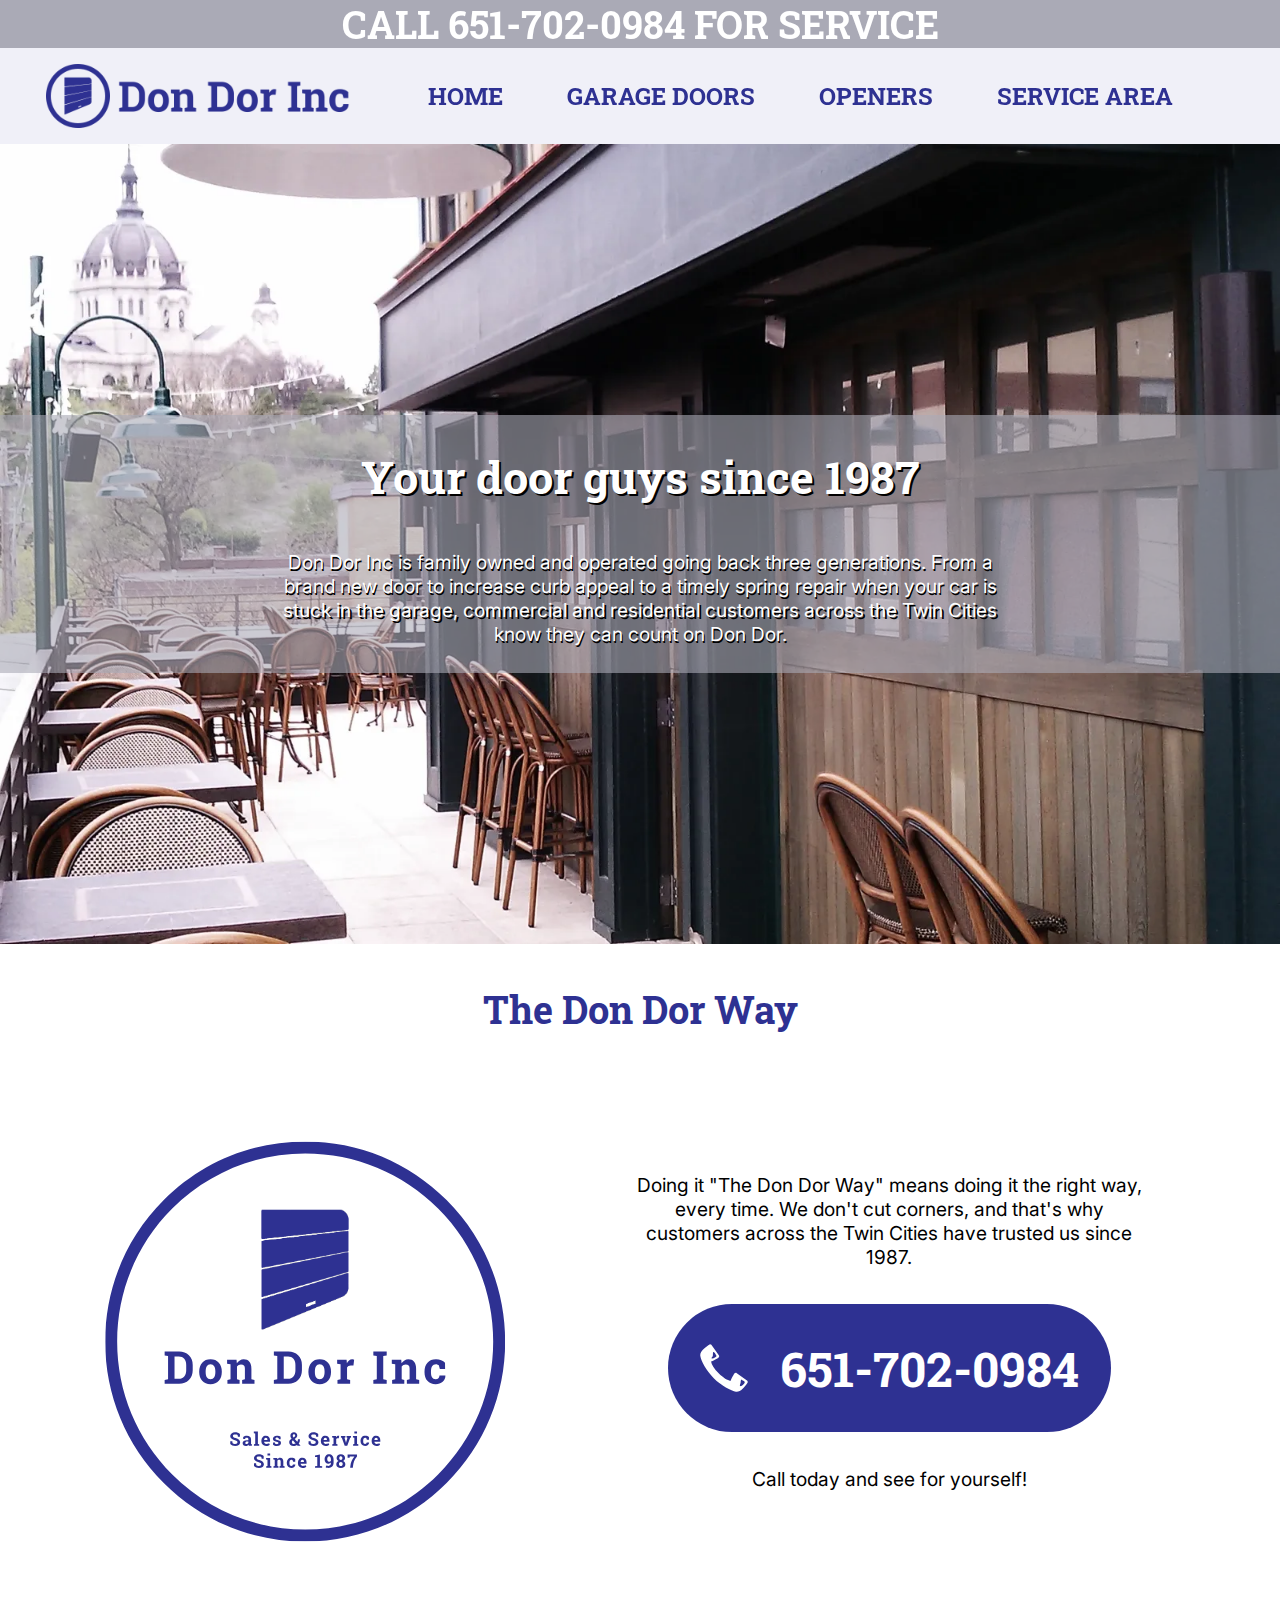
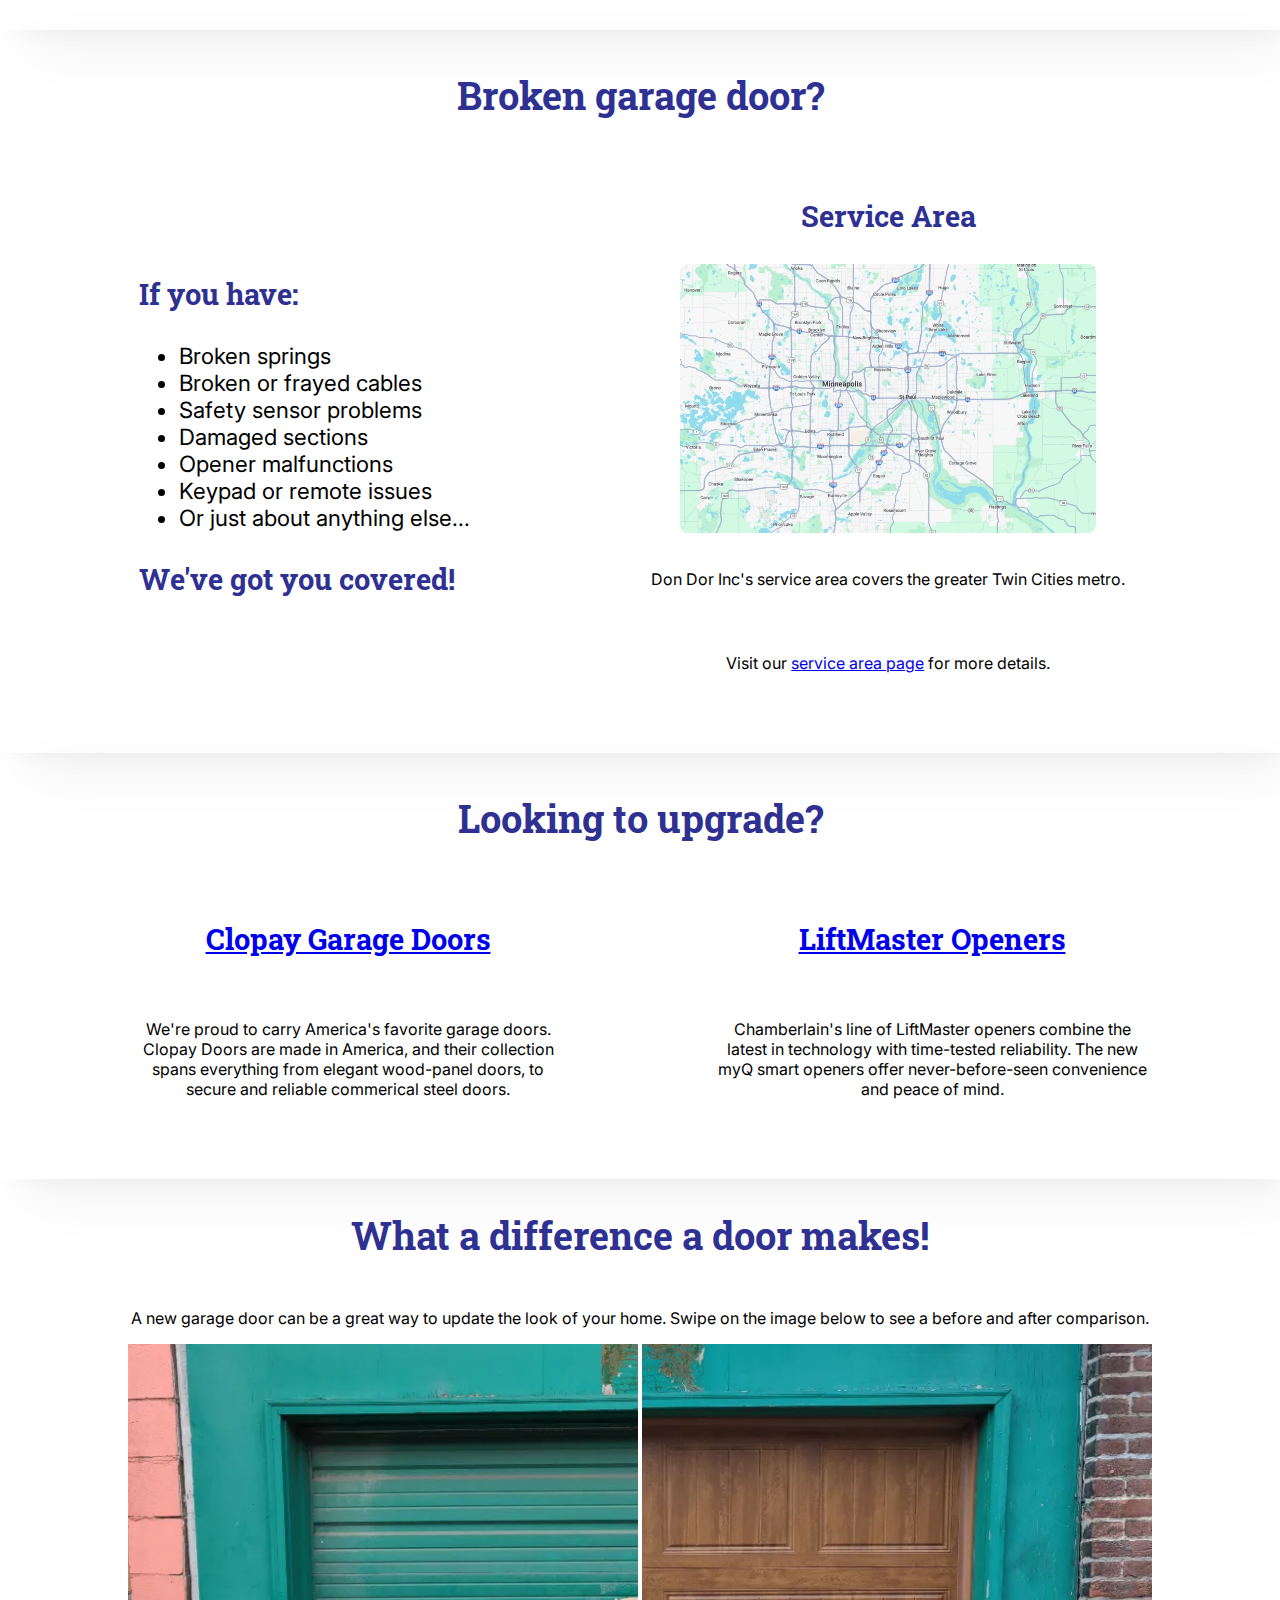
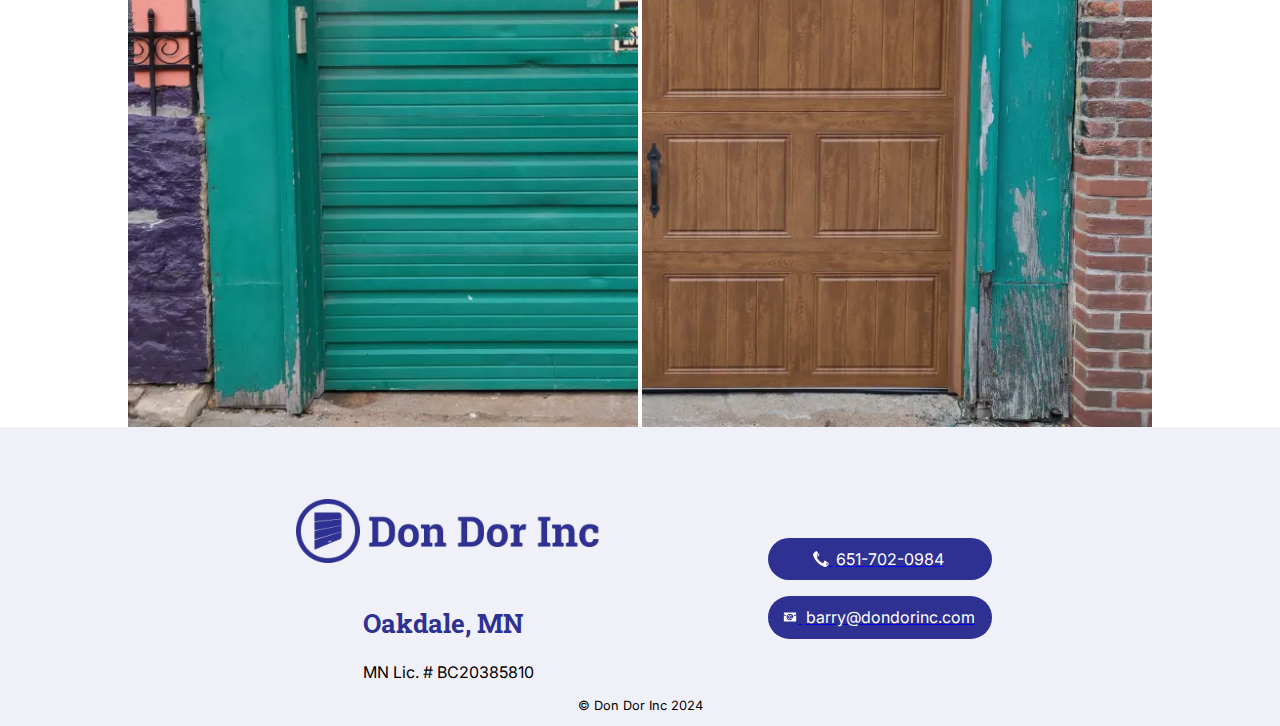
<file: index.html>
<!doctype html>
<html lang="en-US">

<head>
    <meta charset="utf-8" />
    <meta name="viewport" content="width=device-width, initial-scale=1" />
    <title>Don Dor Inc > Home | Garage Door Specialists Serving the Twin Cities</title>
    <link rel="icon" href="media/DonDorFavicon.png">
    <link rel="preconnect" href="https://fonts.googleapis.com">
    <link rel="preconnect" href="https://fonts.gstatic.com" crossorigin>
    <link
        href="https://fonts.googleapis.com/css2?family=Inter:wght@100..900&family=Roboto+Slab:wght@100..900&display=swap"
        rel="stylesheet">
    <link href="styles/ddi-style.css" rel="stylesheet" />
    <link href="styles/index-style.css" rel="stylesheet" />
</head>

<!-- BODY STARTS HERE -->

<body>

    <div class="content-wrap">

        <!-- HEADER STARTS HERE -->

        <header class="hdr" id="hdr">
            <div class="hdr-info">
                <h2><a href="tel:651-702-0984">CALL 651-702-0984 FOR SERVICE</a></h2>
            </div>
            <div class="hdr-brand" id="hdr-brand">
                <div class="hdr-logo"></div>
            </div>
            <ul class="nav-list" id="nav-list">
                <li class="nav-item"><a href="index.html">HOME</a></li>
                <li class="nav-item"><a href="doors.html">GARAGE DOORS</a></li>
                <li class="nav-item"><a href="openers.html">OPENERS</a></li>
                <li class="nav-item"><a href="service-area.html">SERVICE AREA</a></li>
            </ul>
            <div class="nav-btn" id="nav-btn">
            </div>
        </header>

        <!-- MAIN STARTS HERE -->
        <main class="site-body" id="site-body">

            <!-- INSERT NON-TEMPLATE CONTENT HERE -->

            <div class="hero">
                <div class="hero-txt">
                    <h3>Your door guys since 1987</h3>
                    <p>Don Dor Inc is family owned and operated going back three generations. From a brand new door to
                        increase curb appeal to a timely spring repair when your car is stuck in the garage, commercial
                        and residential customers across the Twin Cities know they can count on Don Dor.</p>
                </div>
            </div>

            <div class="main-body" id="main-body">
                <div class="cb">
                    <div class="cb-hd">
                        <h2>The Don Dor Way</h2>
                    </div>
                    <div class="cb-item">
                        <div class="cb-l">
                            <img class="ddi-logo" src="media/DonDorCircle.svg" alt="Don Dor Inc logo">
                        </div>
                        <div class="cb-r">
                            <div class="main-logo">
                                <p>
                                    Doing it "The Don Dor Way" means doing it the right way, every time. We don't cut
                                    corners,
                                    and that's why customers across the Twin Cities have trusted us since 1987.
                                </p>
                                <div class="ph-coa-wrapper">
                                    <a href="tel:651-702-0984">
                                    <div class="ph-coa">
                                        <div class="ph-icon-lg"></div>
                                        <h1>651-702-0984</h1>
                                    </div>
                                </a>
                                </div>
                                <p>Call today and see for yourself!</p>
                            </div>
                        </div>
                    </div>
                </div>
                <div class="cb">
                    <div class="cb-hd">
                        <h2>Broken garage door?</h2>
                    </div>
                    <div class="cb-item">
                        <div class="cb-l">
                            <div class="md-list-wrapper">
                                <h3>If you have:</h3>

                                <ul class="md-list">
                                    <li>Broken springs</li>
                                    <li>Broken or frayed cables</li>
                                    <li>Safety sensor problems</li>
                                    <li>Damaged sections</li>
                                    <li>Opener malfunctions</li>
                                    <li>Keypad or remote issues</li>
                                    <li>Or just about anything else...</li>
                                </ul>
                                <h3>We've got you covered!</h3>
                            </div>
                        </div>
                        <div class="cb-r">
                            <h3>Service Area</h3>
                            <a href="service-area.html"><img class="service-area-img" src="media/MapStatic.webp"
                                    alt="Service area"></a>
                            <p>Don Dor Inc's service area covers the greater Twin Cities metro.</p>
                            <p>Visit our <a href="service-area.html">service area page</a> for more details.</p>
                        </div>
                    </div>
                </div>

                <div class="cb">
                    <div class="cb-hd">
                        <h2>Looking to upgrade?</h2>
                    </div>
                    <div class="cb-item">
                        <div class="cb-l">
                            <h3><a href="doors.html">Clopay Garage Doors</a></h3>
                            <p>We're proud to carry America's favorite garage doors. Clopay Doors are made in America,
                                and their collection spans everything from elegant wood-panel doors, to secure and
                                reliable
                                commerical steel doors.</p>
                        </div>

                        <div class="cb-r">
                            <h3><a href="openers.html">LiftMaster Openers</a></h3>
                            <p>Chamberlain's line of LiftMaster openers combine the latest in technology with
                                time-tested
                                reliability. The new myQ smart openers offer never-before-seen convenience and peace of
                                mind.</p>
                        </div>
                    </div>
                </div>

                <div class="slider-wrapper">
                    <h2>
                        What a difference a door makes!
                    </h2>

                    <p>A new garage door can be a great way to update the look of your home. Swipe on the image below to
                        see a
                        before and after comparison.</p>

                    <div class="img-slider" id="img-slider">
                        <img id="before-img" src="media/Before.webp" alt="Before">
                        <div class="after-wrapper" id="after-wrapper">
                            <img id="after-img" src="media/After.webp" alt="After">
                        </div>
                        <div class="slider" id="slider">
                            <div class="slider-line"></div>
                        </div>
                    </div>

                </div>

            </div>

            <!-- END NON-TEMPLATE  CONTENT -->

        </main>

        <!-- FOOTER STARTS HERE -->

        <footer class="ft-wrapper">
            <div class="ft-main">

                <div class="ft-name">
                    <div class="ft-logo"></div>
                    <div class="ft-name-txt">
                        <h4>Oakdale, MN</h4>
                        <p>MN Lic. # BC20385810</p>
                    </div>
                </div>

                <div class="ft-ctct">

                        <a href="tel:651-702-0984">
                            <div class="sm-coa-btn">
                                <div class="ft-ph">
                                    <div class="ph-icon-sm"></div>&nbsp;<p>651-702-0984</p>
                                </div>
                            </div>
                        </a>
                        <a href="mailto:barry@dondorinc.com">
                            <div class="sm-coa-btn">
                                <div class="ft-em">
                                    <div class="em-icon-sm"></div>&nbsp;<p>barry@dondorinc.com</p>
                                </div>
                            </div>
                        </a>
                </div>

            </div>

            <div class="ft-disc">
                <p class="disclaimer">© Don Dor Inc 2024</p>
            </div>

        </footer>

    </div>
</body>

<!-- SCRIPTS START HERE -->
<script src="scripts/ddi-scripts.js">

</script>


</html>
</file>
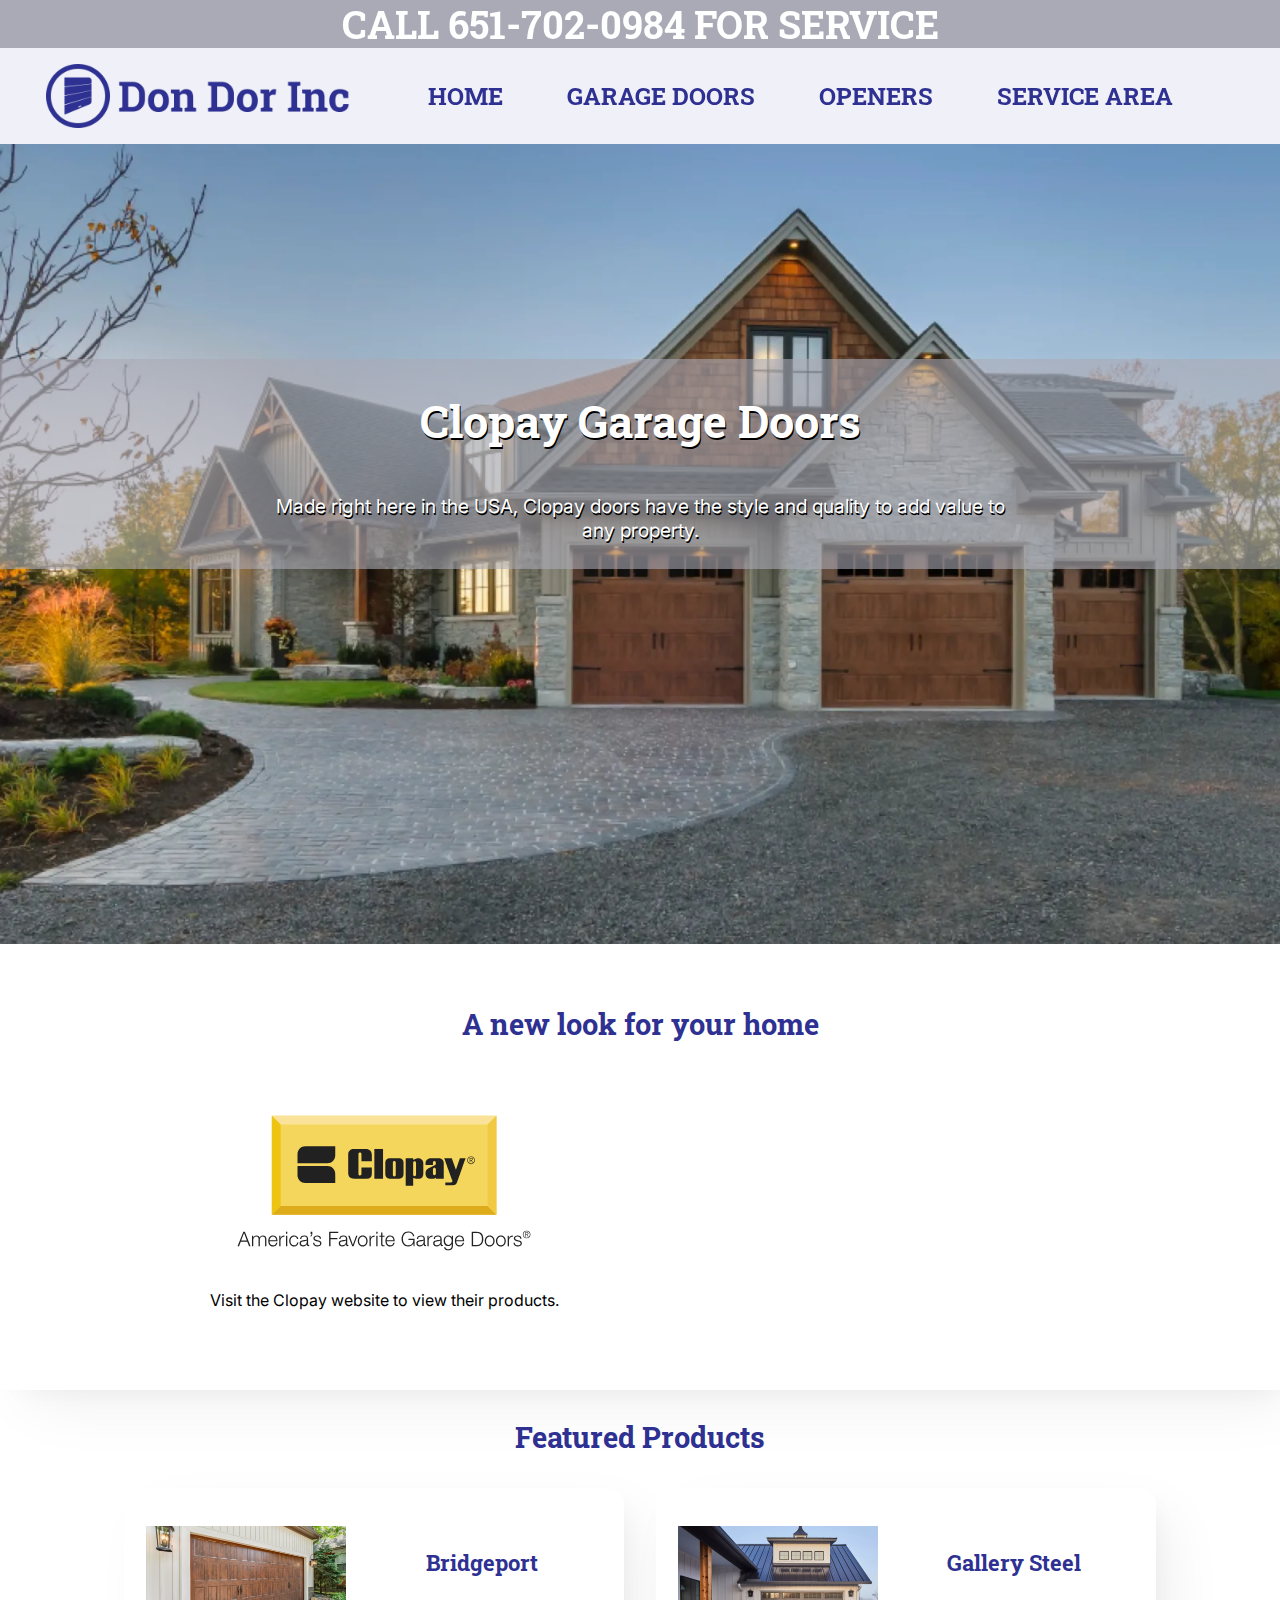
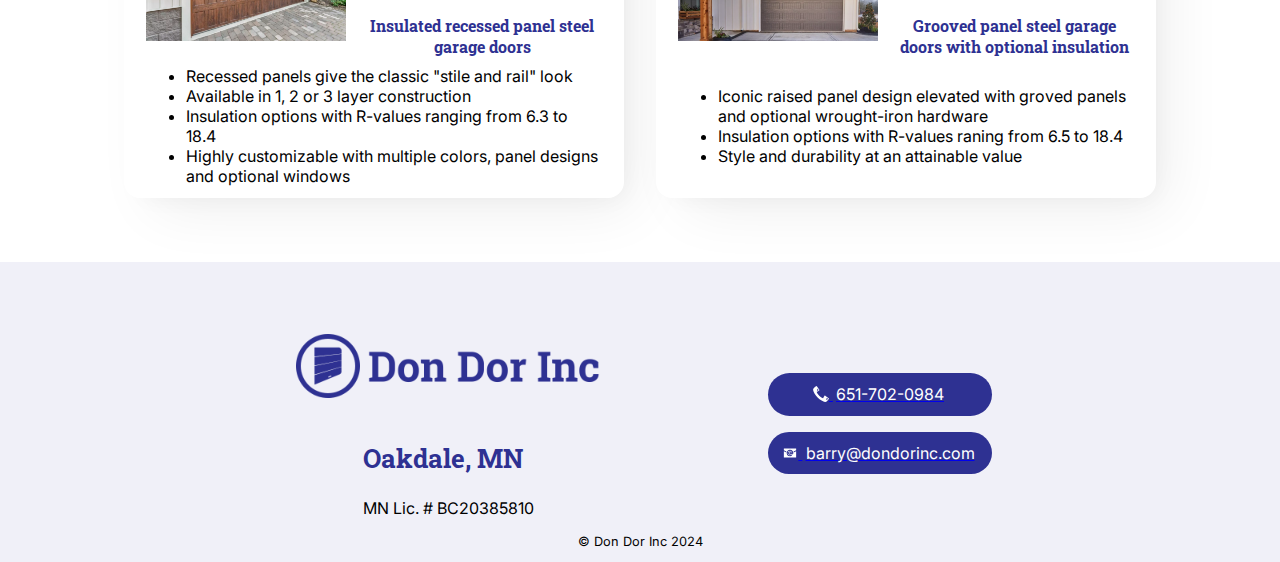
<file: doors.html>
<!doctype html>
<html lang="en-US">

<head>
    <meta charset="utf-8" />
    <meta name="viewport" content="width=device-width, initial-scale=1" />
    <title>Don Dor Inc > Garage Doors | Garage Door Specialists Serving the Twin Cities</title>
    <link rel="icon" href="media/DonDorFavicon.png">
    <link rel="preconnect" href="https://fonts.googleapis.com">
    <link rel="preconnect" href="https://fonts.gstatic.com" crossorigin>
    <link
        href="https://fonts.googleapis.com/css2?family=Inter:wght@100..900&family=Roboto+Slab:wght@100..900&display=swap"
        rel="stylesheet">
    <link href="styles/ddi-style.css" rel="stylesheet" />
    <link href="styles/doors-style.css" rel="stylesheet" />
</head>

<!-- BODY STARTS HERE -->

<body>

    <div class="content-wrap">

        <!-- HEADER STARTS HERE -->

        <header class="hdr" id="hdr">
            <div class="hdr-info">
                <h2><a href="tel:651-702-0984">CALL 651-702-0984 FOR SERVICE</a></h2>
            </div>
            <div class="hdr-brand" id="hdr-brand">
                <div class="hdr-logo"></div>
            </div>
            <ul class="nav-list" id="nav-list">
                <li class="nav-item"><a href="index.html">HOME</a></li>
                <li class="nav-item"><a href="doors.html">GARAGE DOORS</a></li>
                <li class="nav-item"><a href="openers.html">OPENERS</a></li>
                <li class="nav-item"><a href="service-area.html">SERVICE AREA</a></li>
            </ul>
            <div class="nav-btn" id="nav-btn">
            </div>
        </header>

        <!-- MAIN STARTS HERE -->

        <main class="site-body" id="site-body">

            <!-- INSERT NON-TEMPLATE CONTENT HERE -->
            <div class="hero">
                <div class="hero-txt">
                    <h3>Clopay Garage Doors</h3>
                    <p>Made right here in the USA, Clopay doors have the style and quality to add value to any property.
                    </p>
                </div>
            </div>
            <div class="main-body" id="main-body">

                <div class="cb">
                    <div class="cb-hd">
                        <h3 class="h3-r">A new look for your home</h3>
                    </div>
                    <div class="cb-item">
                        <div class="cb-l">
                            <a href="https://www.clopaydoor.com/dealer?propid=121506"><img src="media/ClopayLogo.svg" alt="Clopay logo" id="clopay-logo"></a>
                            <p>Visit the Clopay website to view their products.</p>
                        </div>

                        <div class="cb-r">
                        </div>
                    </div>
                </div>

                <div class="fp-hd">
                    <h3>Featured Products</h3>
                </div>
                <div class="fp-wrap">
                    <a href="https://www.clopaydoor.com/bridgeport">
                    <div class="fp-item">
                        <div class="fp-img">
                            <img src="media/ClopayBridgeport.webp">
                        </div>
                        <div class="fp-desc">
                            <h5>Bridgeport</h5>
                            <h6>Insulated recessed panel steel garage doors</h6>
                        </div>
                        <div class="fp-list">
                            <ul>
                                <li>Recessed panels give the classic "stile and rail" look</li>
                                <li>Available in 1, 2 or 3 layer construction</li>
                                <li>Insulation options with R-values ranging from 6.3 to 18.4</li>
                                <li>Highly customizable with multiple colors, panel designs and optional windows</li>
                            </ul>
                        </div>
                    </div>
                    </a>
                    <a href="https://www.clopaydoor.com/gallerysteel">
                    <div class="fp-item">
                        <div class="fp-img">
                            <img src="media/ClopayGallery.webp">
                        </div>
                        <div class="fp-desc">
                            <h5>Gallery Steel</h5>
                            <h6>Grooved panel steel garage doors with optional insulation</h6>
                        </div>
                        <div class="fp-list">
                            <ul>
                                <li>Iconic raised panel design elevated with groved panels and optional wrought-iron hardware</li>
                                <li>Insulation options with R-values raning from 6.5 to 18.4</li>
                                <li>Style and durability at an attainable value</li>
                            </ul>
                        </div>
                    </div>
                    </a>
                </div>
            </div>

            <!-- END NON-TEMPLATE  CONTENT -->

        </main>

        <!-- FOOTER STARTS HERE -->

        <footer class="ft-wrapper">
            <div class="ft-main">

                <div class="ft-name">
                    <div class="ft-logo"></div>
                    <div class="ft-name-txt">
                        <h4>Oakdale, MN</h4>
                        <p>MN Lic. # BC20385810</p>
                    </div>
                </div>

                <div class="ft-ctct">

                        <a href="tel:651-702-0984">
                            <div class="sm-coa-btn">
                                <div class="ft-ph">
                                    <div class="ph-icon-sm"></div>&nbsp;<p>651-702-0984</p>
                                </div>
                            </div>
                        </a>
                        <a href="mailto:barry@dondorinc.com">
                            <div class="sm-coa-btn">
                                <div class="ft-em">
                                    <div class="em-icon-sm"></div>&nbsp;<p>barry@dondorinc.com</p>
                                </div>
                            </div>
                        </a>
                </div>

            </div>

            <div class="ft-disc">
                <p class="disclaimer">© Don Dor Inc 2024</p>
            </div>

        </footer>
    </div>
</body>

<!-- SCRIPTS START HERE -->
<script src="scripts/ddi-scripts.js">

</script>


</html>
</file>
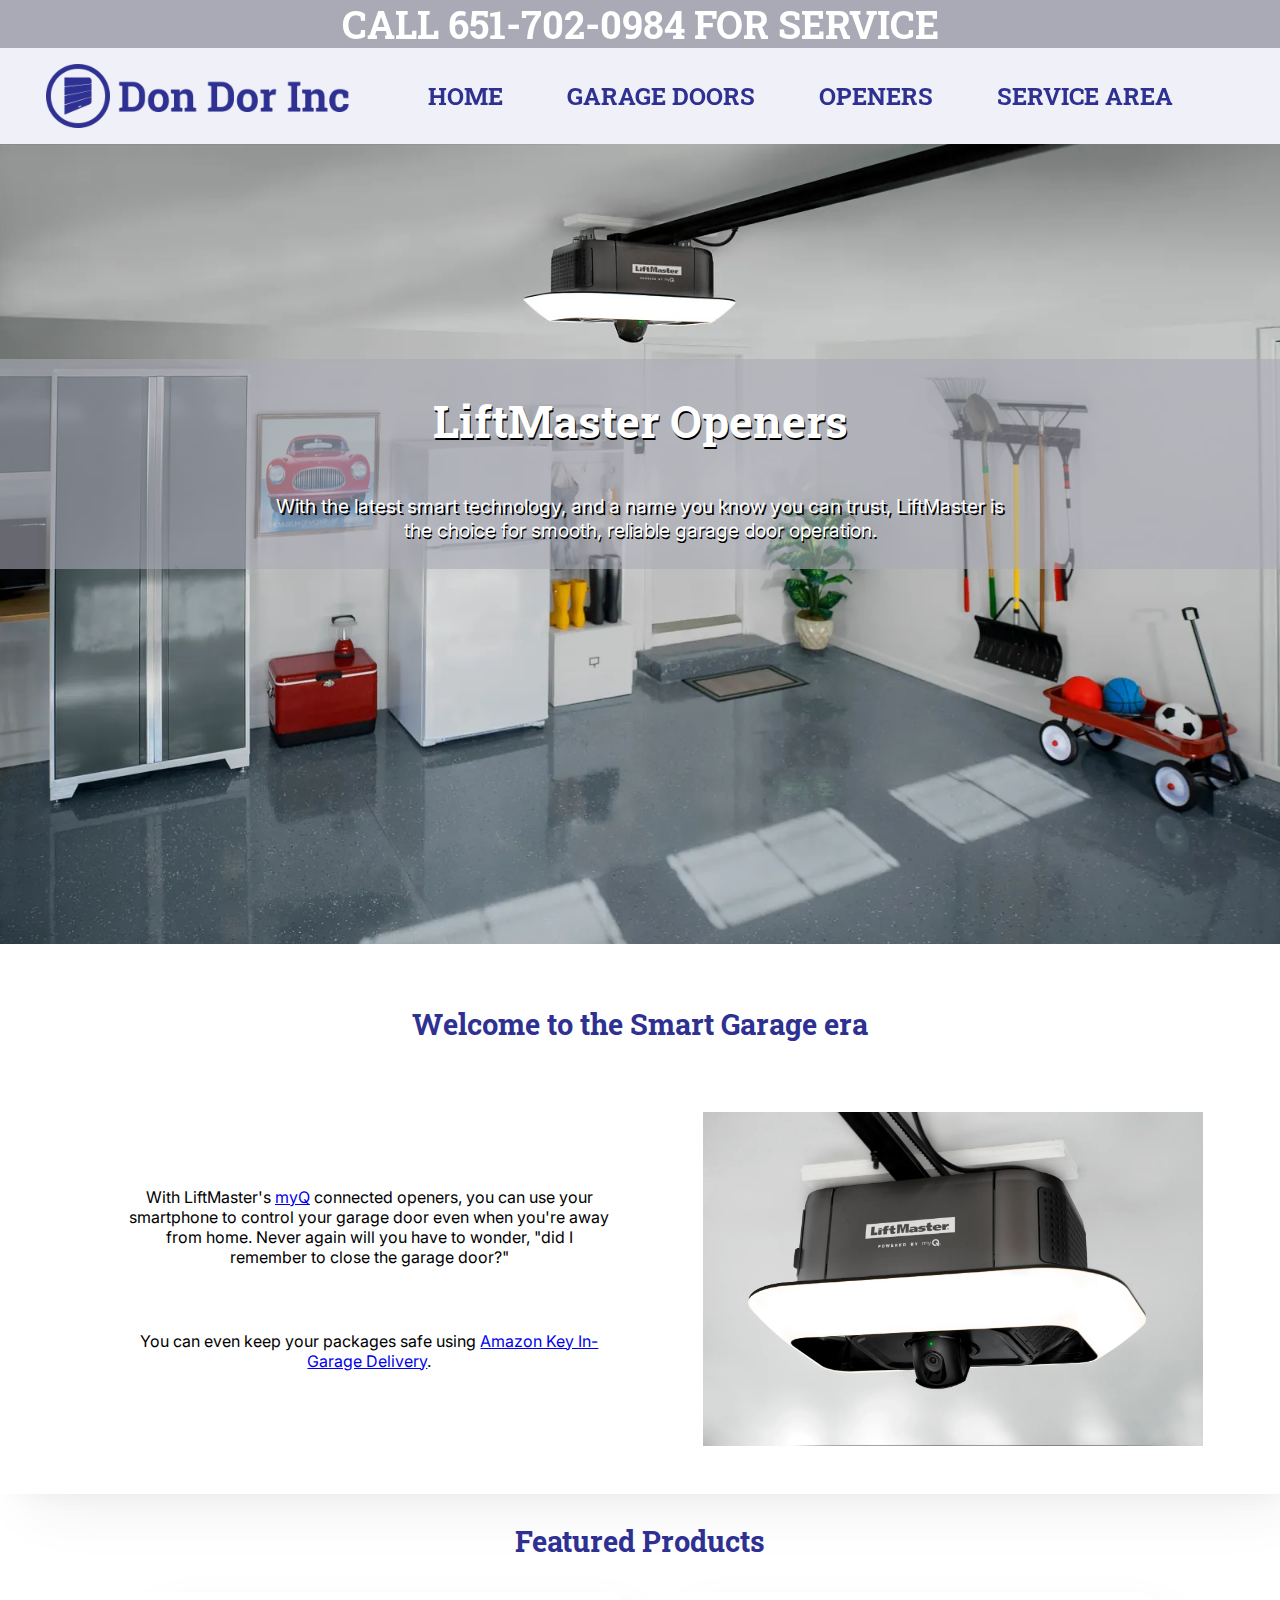
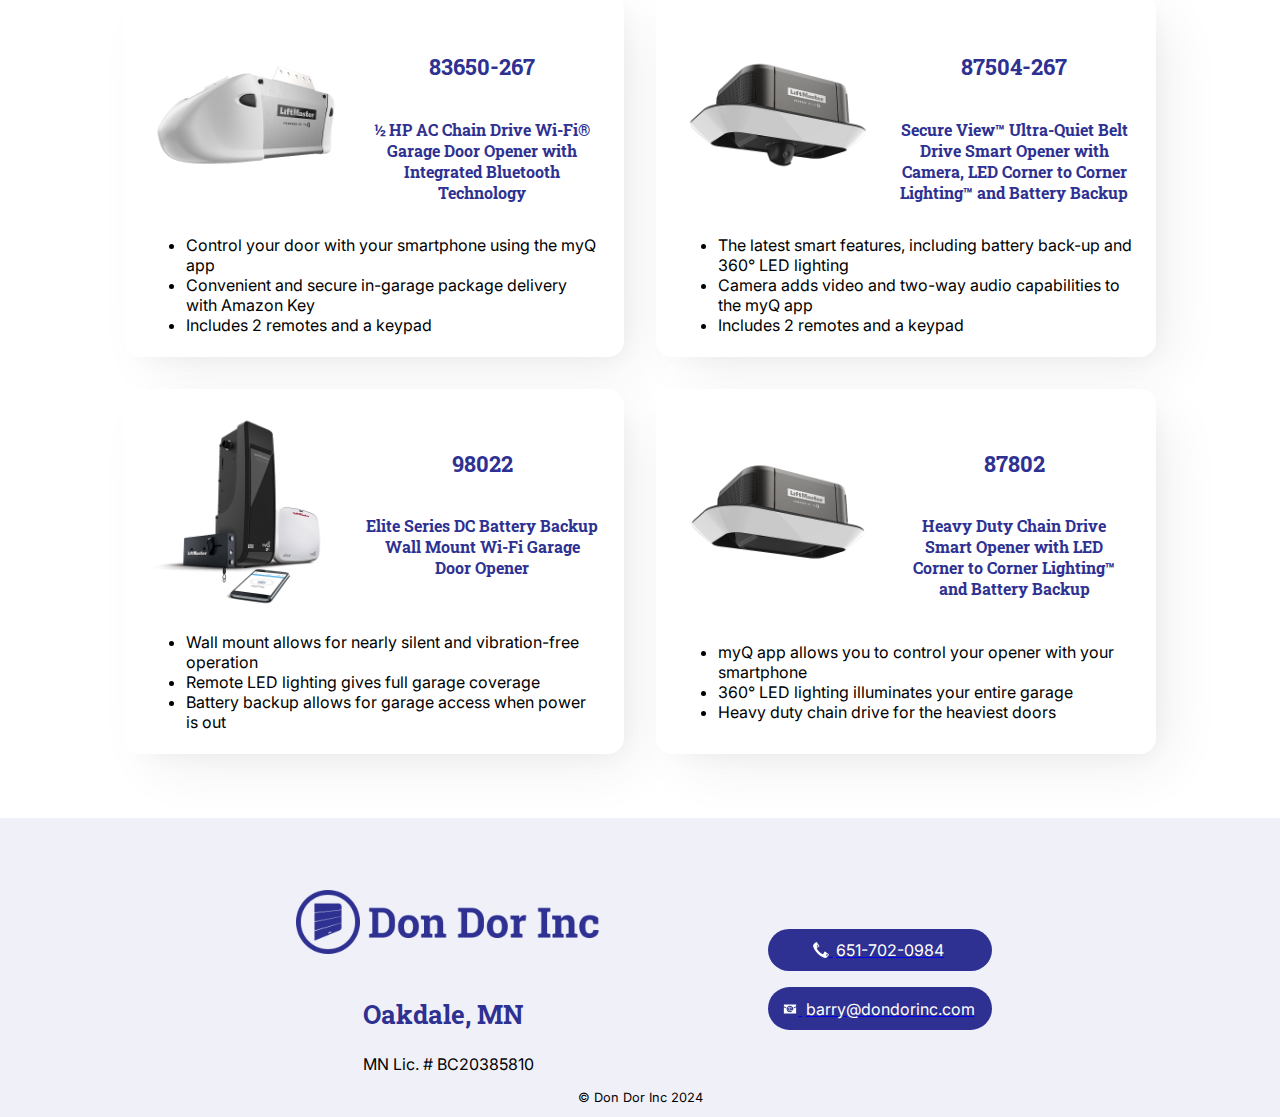
<file: openers.html>
<!doctype html>
<html lang="en-US">

<head>
    <meta charset="utf-8" />
    <meta name="viewport" content="width=device-width, initial-scale=1" />
    <title>Don Dor Inc > Openers | Garage Door Specialists Serving the Twin Cities</title>
    <link rel="icon" href="media/DonDorFavicon.png">
    <link rel="preconnect" href="https://fonts.googleapis.com">
    <link rel="preconnect" href="https://fonts.gstatic.com" crossorigin>
    <link
        href="https://fonts.googleapis.com/css2?family=Inter:wght@100..900&family=Roboto+Slab:wght@100..900&display=swap"
        rel="stylesheet">
    <link href="styles/ddi-style.css" rel="stylesheet" />
    <link href="styles/openers-style.css" rel="stylesheet" />
</head>

<!-- BODY STARTS HERE -->

<body>

    <div class="content-wrap">

        <!-- HEADER STARTS HERE -->

        <header class="hdr" id="hdr">
            <div class="hdr-info">
                <h2><a href="tel:651-702-0984">CALL 651-702-0984 FOR SERVICE</a></h2>
            </div>
            <div class="hdr-brand" id="hdr-brand">
                <div class="hdr-logo"></div>
            </div>
            <ul class="nav-list" id="nav-list">
                <li class="nav-item"><a href="index.html">HOME</a></li>
                <li class="nav-item"><a href="doors.html">GARAGE DOORS</a></li>
                <li class="nav-item"><a href="openers.html">OPENERS</a></li>
                <li class="nav-item"><a href="service-area.html">SERVICE AREA</a></li>
            </ul>
            <div class="nav-btn" id="nav-btn">
            </div>
        </header>

        <!-- MAIN STARTS HERE -->

        <main class="site-body" id="site-body">

            <!-- INSERT NON-TEMPLATE CONTENT HERE -->
            <div class="hero">
                <div class="hero-txt">
                    <h3>LiftMaster Openers</h3>
                    <p>With the latest smart technology, and a name you know you can trust, LiftMaster is the choice for
                        smooth, reliable garage door operation.
                    </p>
                </div>
            </div>
            <div class="main-body" id="main-body">

                <div class="cb">
                
                    <div class="cb-hd">
                        <h3 class="h3-r">Welcome to the Smart Garage era</h3>
                    </div>
                    <div class="cb-item">
                        <div class="cb-l">
                            <p>With LiftMaster's <a href="https://www.liftmaster.com/myq">myQ</a> connected openers, you can
                                use your smartphone to control your garage door even when you're away from home. Never again
                                will you have to wonder, "did I remember to close the garage door?"</p>
                            <p>You can even keep your packages safe using <a href="https://www.myq.com/solutions/amazon-key">Amazon Key
                                    In-Garage Delivery</a>.</p>
                        </div>
                
                        <div class="cb-r">
                            <img src="media/LiftMasterOpener.webp" alt="LiftMaster opener">
                        </div>
                    </div>
                </div>

                <div class="fp-hd">
                    <h3>Featured Products</h3>
                </div>
                <div class="fp-wrap">
                    <a href="https://www.liftmaster.com/-hp-ac-chain-drive-wi-fi-garage-door-opener-with-integrated-bluetooth-technology/p/83650-267MC">
                    <div class="fp-item">
                        <div class="fp-img">
                            <img src="media/83650-267.png" alt="LiftMaster 83650-267 opener">
                        </div>
                        <div class="fp-desc">
                            <h5>83650-267</h5>
                            <h6>½ HP AC Chain Drive Wi-Fi® Garage Door Opener with Integrated Bluetooth Technology</h6>
                        </div>
                        <div class="fp-list">
                            <ul>
                                <li>Control your door with your smartphone using the myQ app</li>
                                <li>Convenient and secure in-garage package delivery with Amazon Key</li>
                                <li>Includes 2 remotes and a keypad</li>
                            </ul>
                        </div>
                    </div>
                    </a>
                    <a href="https://www.liftmaster.com/secure-view-ultra-quiet-belt-drive-smart-opener-with-camera-led-corner-to-corner-lighting-and-battery-backup/p/87504-267MC">
                    <div class="fp-item">
                        <div class="fp-img">
                            <img src="media/87504-267.png" alt="LiftMaster 87504-267 opener">
                        </div>
                        <div class="fp-desc">
                            <h5>87504-267</h5>
                            <h6>Secure View™ Ultra-Quiet Belt Drive Smart Opener with Camera, LED Corner to Corner Lighting™ and Battery Backup</h6>
                        </div>
                        <div class="fp-list">
                            <ul>
                                <li>The latest smart features, including battery back-up and 360&deg; LED lighting</li>
                                <li>Camera adds video and two-way audio capabilities to the myQ app</li>
                                <li>Includes 2 remotes and a keypad</li>
                            </ul>
                        </div>
                    </div>
                    </a>
                    <a href="https://www.liftmaster.com/elite-series-dc-battery-backup-wall-mount-wi-fi-garage-door-opener/p/98022MC">
                    <div class="fp-item">
                        <div class="fp-img">
                            <img src="media/98022.png">
                        </div>
                        <div class="fp-desc">
                            <h5>98022</h5>
                            <h6>Elite Series DC Battery Backup Wall Mount Wi-Fi Garage Door Opener</h6>
                        </div>
                        <div class="fp-list">
                            <ul>
                                <li>Wall mount allows for nearly silent and vibration-free operation</li>
                                <li>Remote LED lighting gives full garage coverage</li>
                                <li>Battery backup allows for garage access when power is out</li>
                            </ul>
                        </div>
                    </div>
                    </a>
                    <a href="https://www.liftmaster.com/heavy-duty-chain-drive-smart-opener-with-led-corner-to-corner-lighting-and-battery-backup/p/87802MC">
                    <div class="fp-item">
                        <div class="fp-img">
                            <img src="media/87802.png">
                        </div>
                        <div class="fp-desc">
                            <h5>87802</h5>
                            <h6>Heavy Duty Chain Drive Smart Opener with LED Corner to Corner Lighting™ and Battery Backup</h6>
                        </div>
                        <div class="fp-list">
                            <ul>
                                <li>myQ app allows you to control your opener with your smartphone</li>
                                <li>360&deg; LED lighting illuminates your entire garage</li>
                                <li>Heavy duty chain drive for the heaviest doors</li>
                            </ul>
                        </div>
                    </div>
                    </a>
                </div>

            </div>

            <!-- END NON-TEMPLATE  CONTENT -->

        </main>

        <!-- FOOTER STARTS HERE -->

        <footer class="ft-wrapper">
            <div class="ft-main">

                <div class="ft-name">
                    <div class="ft-logo"></div>
                    <div class="ft-name-txt">
                        <h4>Oakdale, MN</h4>
                        <p>MN Lic. # BC20385810</p>
                    </div>
                </div>

                <div class="ft-ctct">

                        <a href="tel:651-702-0984">
                            <div class="sm-coa-btn">
                                <div class="ft-ph">
                                    <div class="ph-icon-sm"></div>&nbsp;<p>651-702-0984</p>
                                </div>
                            </div>
                        </a>
                        <a href="mailto:barry@dondorinc.com">
                            <div class="sm-coa-btn">
                                <div class="ft-em">
                                    <div class="em-icon-sm"></div>&nbsp;<p>barry@dondorinc.com</p>
                                </div>
                            </div>
                        </a>
                </div>

            </div>

            <div class="ft-disc">
                <p class="disclaimer">© Don Dor Inc 2024</p>
            </div>

        </footer>

    </div>
</body>

<!-- SCRIPTS START HERE -->
<script src="scripts/ddi-scripts.js">

</script>


</html>
</file>
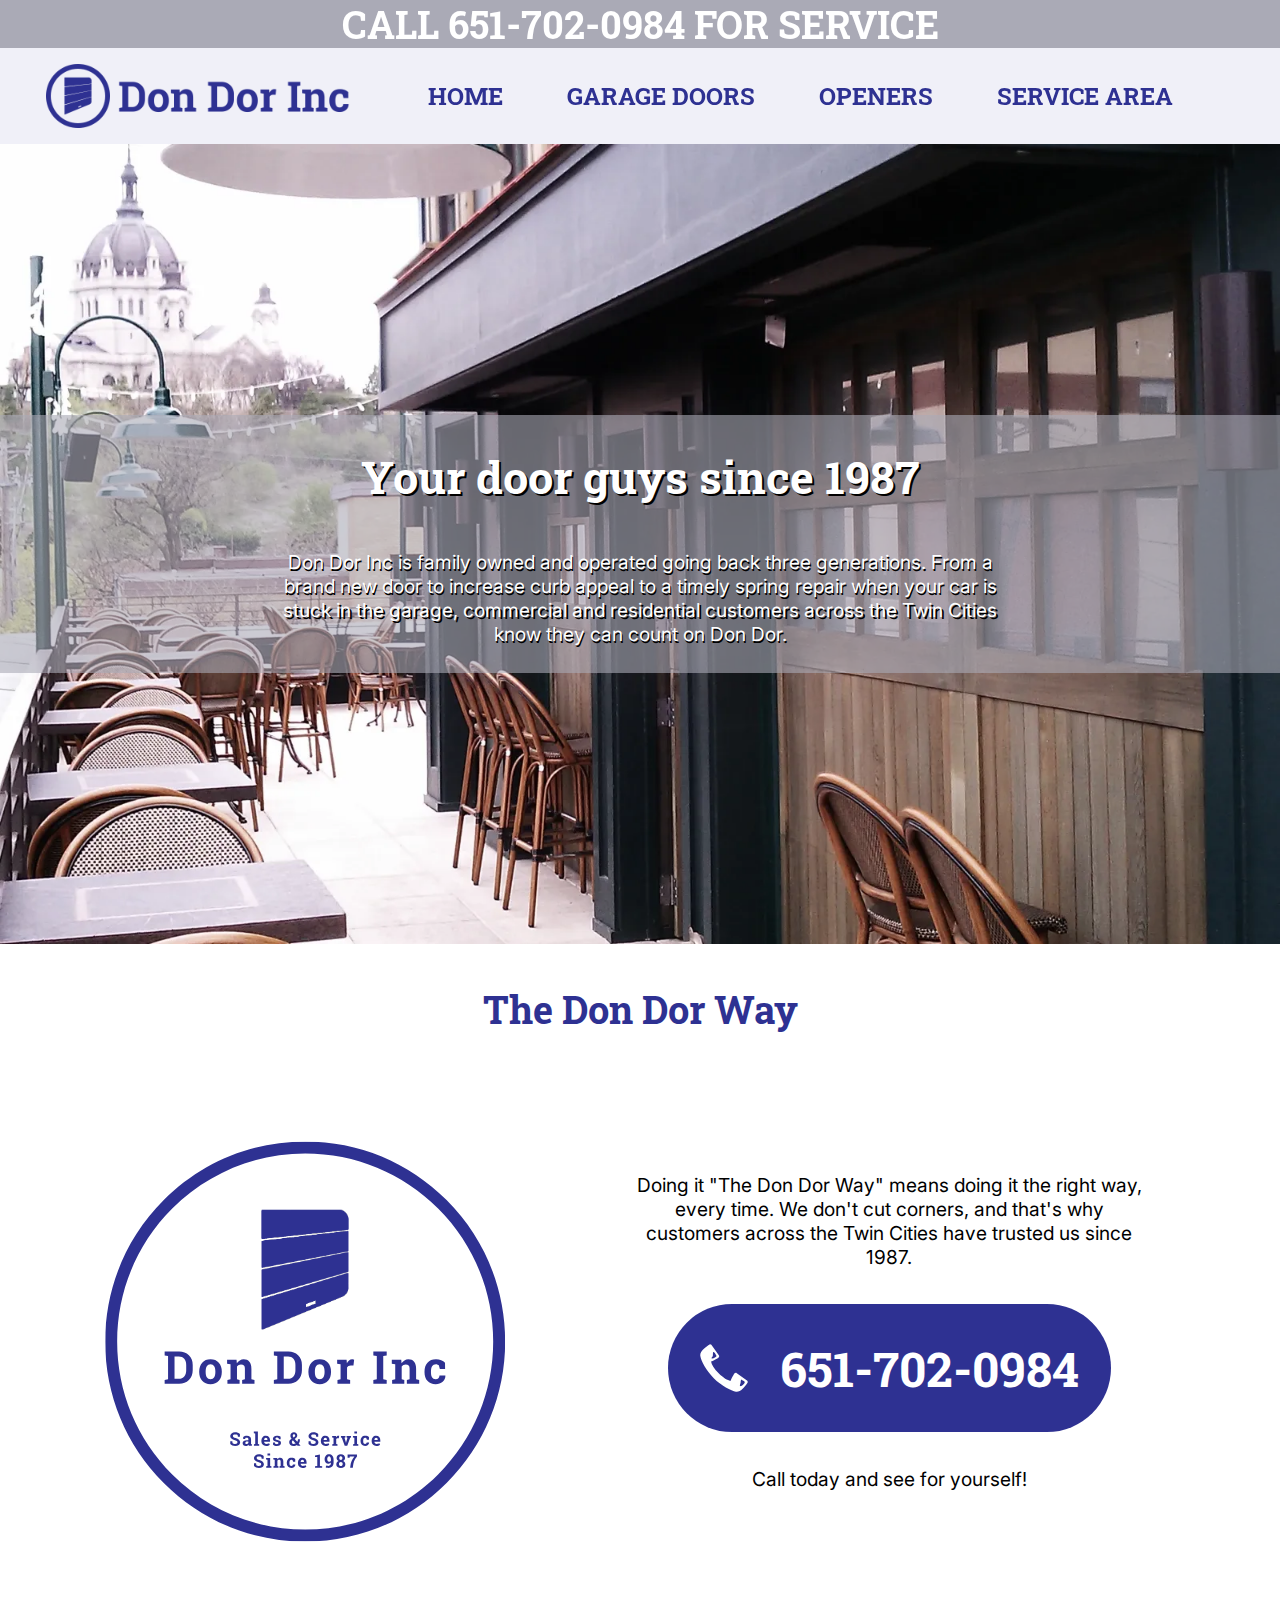
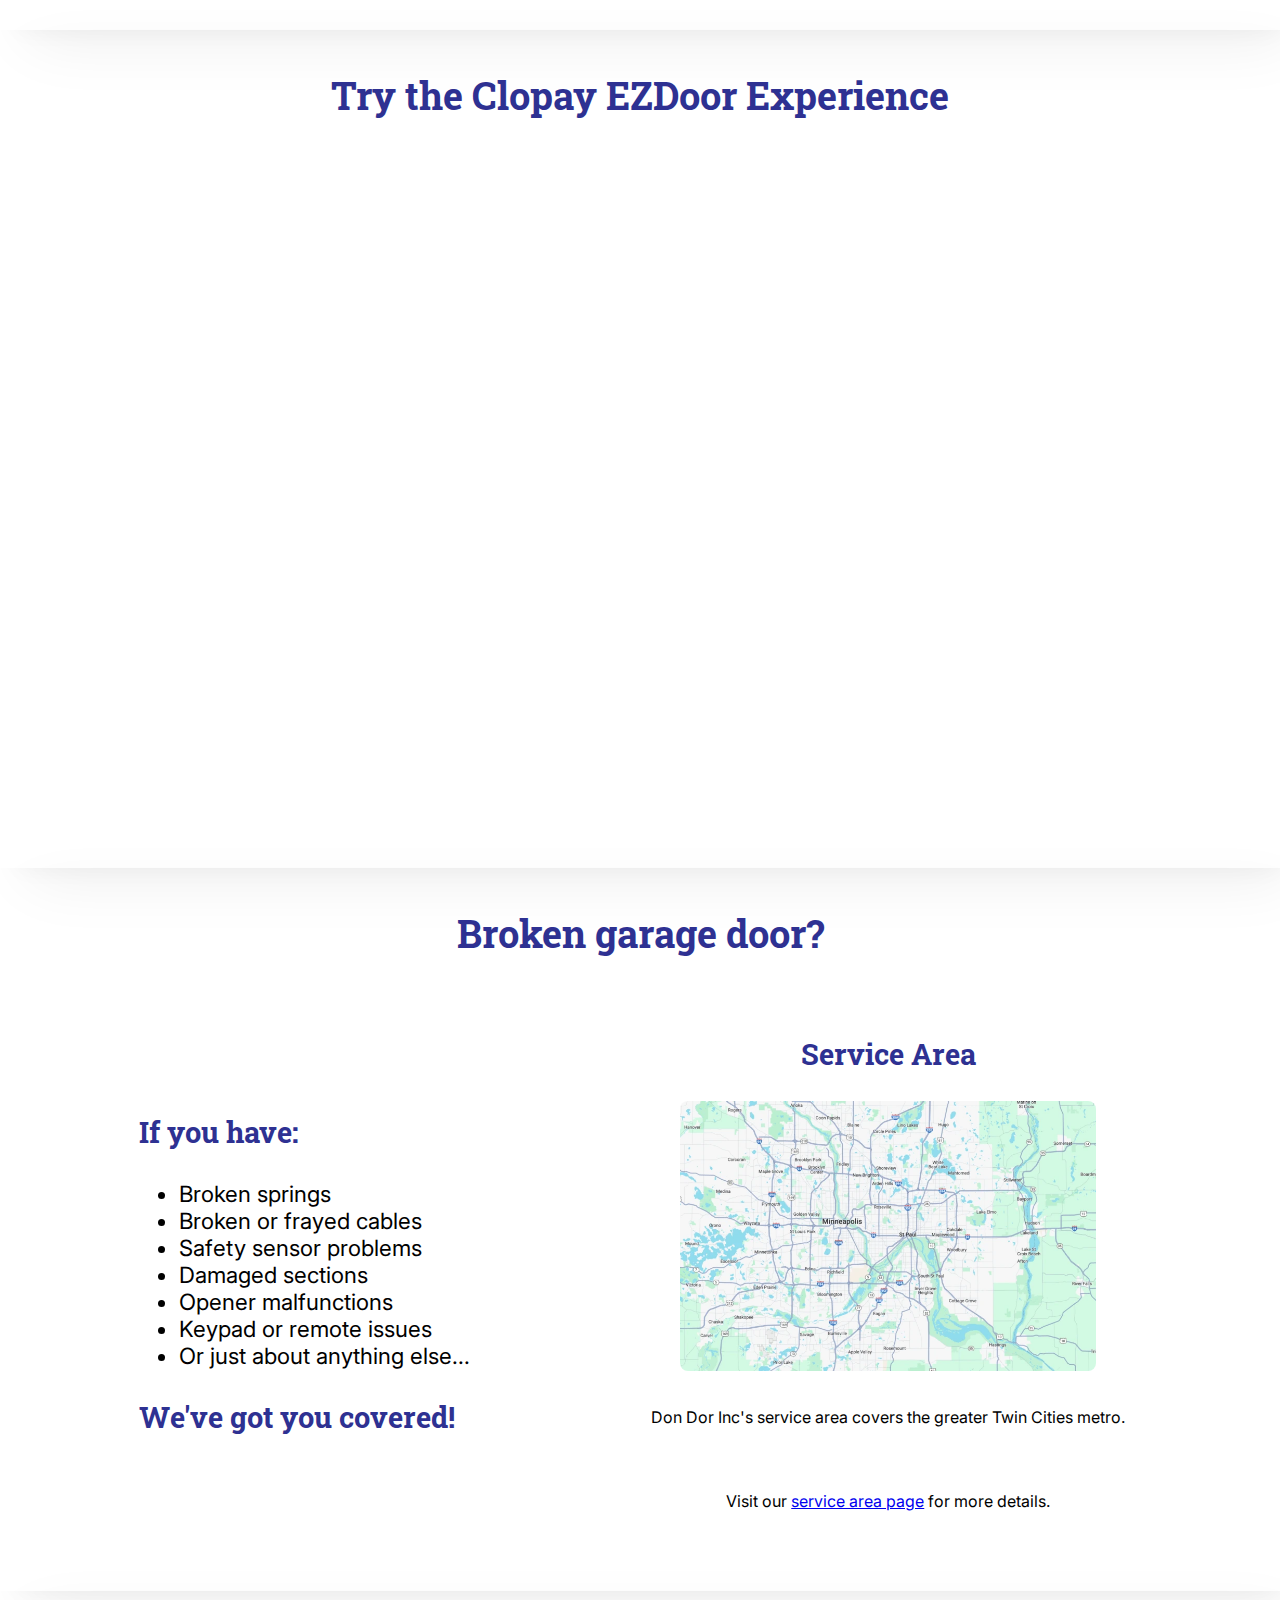
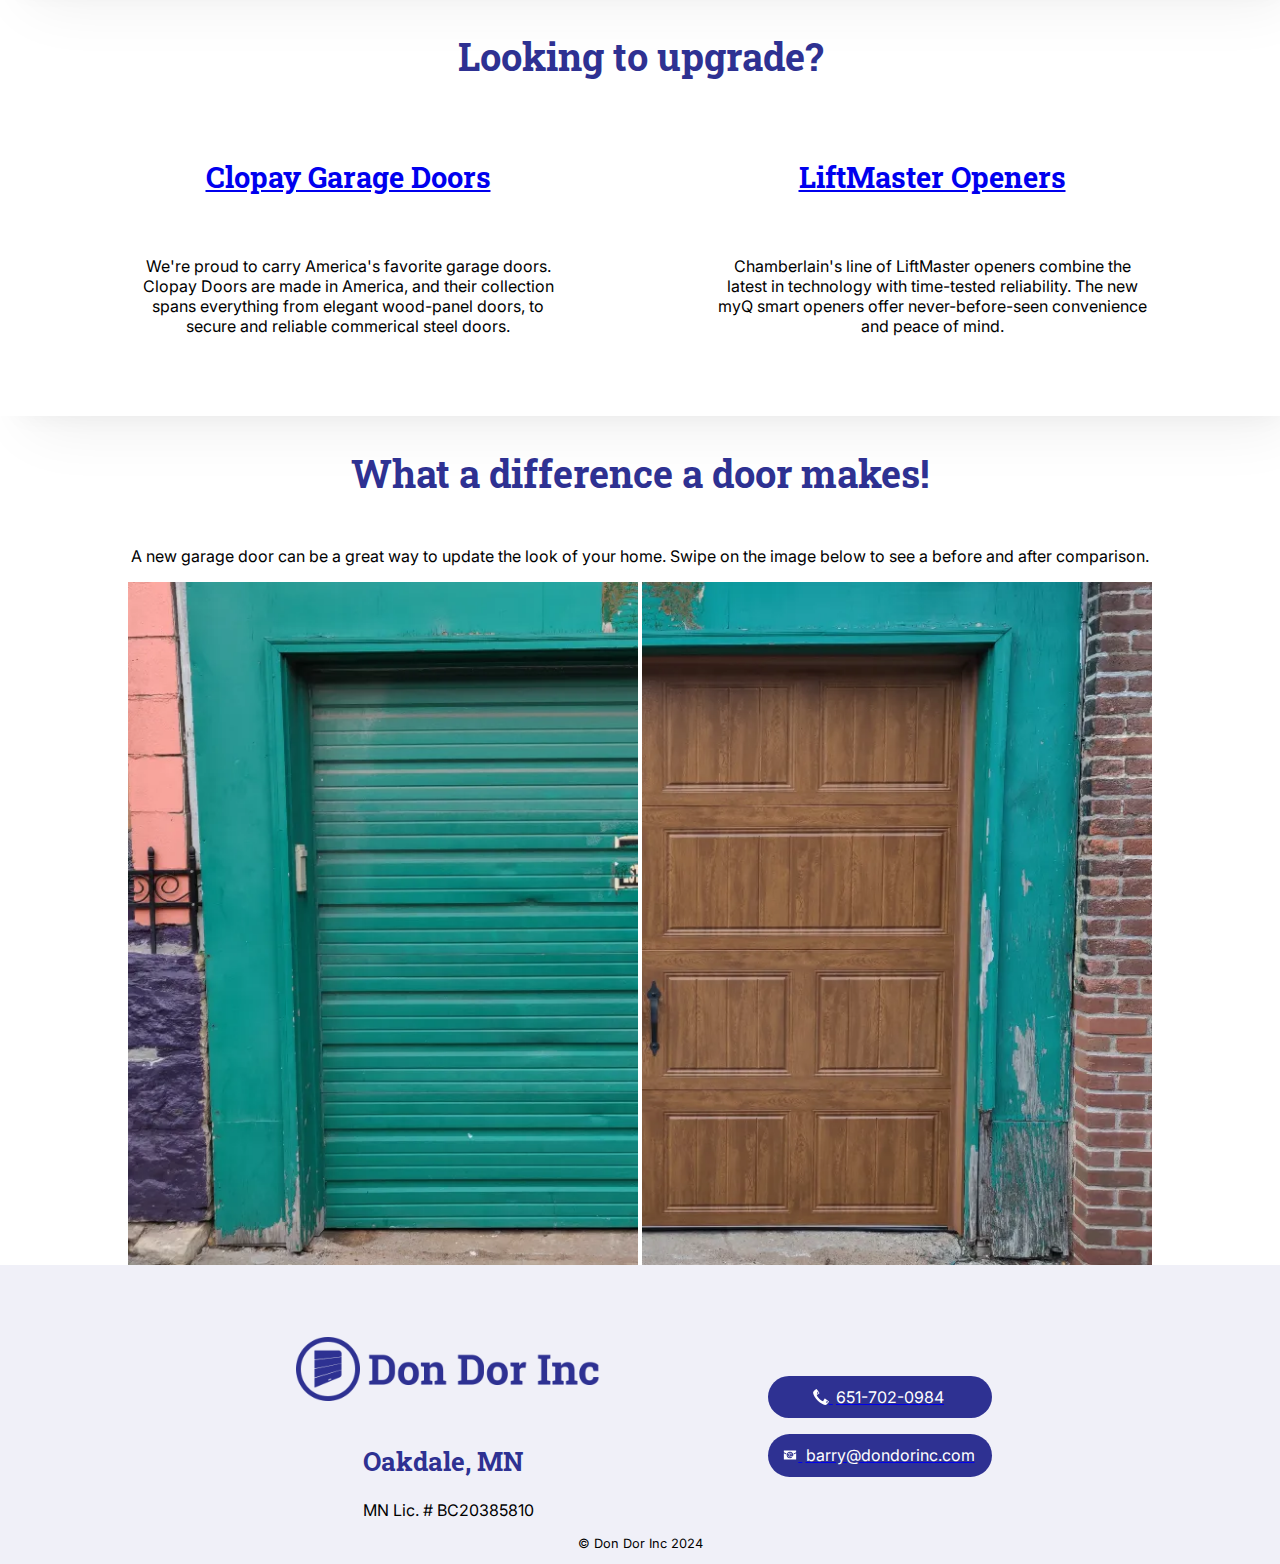
<file: sandbox.html>
<!doctype html>
<html lang="en-US">

<head>
    <meta charset="utf-8" />
    <meta name="viewport" content="width=device-width, initial-scale=1" />
    <title>Don Dor Inc > Home | Garage Door Specialists Serving the Twin Cities</title>
    <link rel="icon" href="media/DonDorFavicon.png">
    <link rel="preconnect" href="https://fonts.googleapis.com">
    <link rel="preconnect" href="https://fonts.gstatic.com" crossorigin>
    <link
        href="https://fonts.googleapis.com/css2?family=Inter:wght@100..900&family=Roboto+Slab:wght@100..900&display=swap"
        rel="stylesheet">
    <link href="styles/ddi-style.css" rel="stylesheet" />
    <link href="styles/index-style.css" rel="stylesheet" />
</head>

<!-- BODY STARTS HERE -->

<body>

    <div class="content-wrap">

        <!-- HEADER STARTS HERE -->

        <header class="hdr" id="hdr">
            <div class="hdr-info">
                <h2><a href="tel:651-702-0984">CALL 651-702-0984 FOR SERVICE</a></h2>
            </div>
            <div class="hdr-brand" id="hdr-brand">
                <div class="hdr-logo"></div>
            </div>
            <ul class="nav-list" id="nav-list">
                <li class="nav-item"><a href="index.html">HOME</a></li>
                <li class="nav-item"><a href="doors.html">GARAGE DOORS</a></li>
                <li class="nav-item"><a href="openers.html">OPENERS</a></li>
                <li class="nav-item"><a href="service-area.html">SERVICE AREA</a></li>
            </ul>
            <div class="nav-btn" id="nav-btn">
            </div>
        </header>

        <!-- MAIN STARTS HERE -->
        <main class="site-body" id="site-body">

            <!-- INSERT NON-TEMPLATE CONTENT HERE -->

            <div class="hero">
                <div class="hero-txt">
                    <h3>Your door guys since 1987</h3>
                    <p>Don Dor Inc is family owned and operated going back three generations. From a brand new door to
                        increase curb appeal to a timely spring repair when your car is stuck in the garage, commercial
                        and residential customers across the Twin Cities know they can count on Don Dor.</p>
                </div>
            </div>

            <div class="main-body" id="main-body">
                <div class="cb">
                    <div class="cb-hd">
                        <h2>The Don Dor Way</h2>
                    </div>
                    <div class="cb-item">
                        <div class="cb-l">
                            <img class="ddi-logo" src="media/DonDorCircle.svg" alt="Don Dor Inc logo">
                        </div>
                        <div class="cb-r">
                            <div class="main-logo">
                                <p>
                                    Doing it "The Don Dor Way" means doing it the right way, every time. We don't cut
                                    corners,
                                    and that's why customers across the Twin Cities have trusted us since 1987.
                                </p>
                                <div class="ph-coa-wrapper">
                                    <a href="tel:651-702-0984">
                                    <div class="ph-coa">
                                        <div class="ph-icon-lg"></div>
                                        <h1>651-702-0984</h1>
                                    </div>
                                </a>
                                </div>
                                <p>Call today and see for yourself!</p>
                            </div>
                        </div>
                    </div>
                </div>
                <div class ="cb">
                    <div class="cb-hd">
                        <h2>Try the Clopay EZDoor Experience</h2>
                    </div>
                    <div class="cb-item">
                        <div style="position:relative;width:100%;padding-top:58.2%;overflow:hidden;min-height: 600px;">
                            <iframe src="https://ezdoor.clopay.com?propid=121506"
                                style="position:absolute;top:0;left:0;width:100%;height:100%;border:0;"
                                allow="geolocation" scrolling="no"></iframe>
                        </div>
                    </div>
                </div>
                <div class="cb">
                    <div class="cb-hd">
                        <h2>Broken garage door?</h2>
                    </div>
                    <div class="cb-item">
                        <div class="cb-l">
                            <div class="md-list-wrapper">
                                <h3>If you have:</h3>

                                <ul class="md-list">
                                    <li>Broken springs</li>
                                    <li>Broken or frayed cables</li>
                                    <li>Safety sensor problems</li>
                                    <li>Damaged sections</li>
                                    <li>Opener malfunctions</li>
                                    <li>Keypad or remote issues</li>
                                    <li>Or just about anything else...</li>
                                </ul>
                                <h3>We've got you covered!</h3>
                            </div>
                        </div>
                        <div class="cb-r">
                            <h3>Service Area</h3>
                            <a href="service-area.html"><img class="service-area-img" src="media/MapStatic.webp"
                                    alt="Service area"></a>
                            <p>Don Dor Inc's service area covers the greater Twin Cities metro.</p>
                            <p>Visit our <a href="service-area.html">service area page</a> for more details.</p>
                        </div>
                    </div>
                </div>

                <div class="cb">
                    <div class="cb-hd">
                        <h2>Looking to upgrade?</h2>
                    </div>
                    <div class="cb-item">
                        <div class="cb-l">
                            <h3><a href="doors.html">Clopay Garage Doors</a></h3>
                            <p>We're proud to carry America's favorite garage doors. Clopay Doors are made in America,
                                and their collection spans everything from elegant wood-panel doors, to secure and
                                reliable
                                commerical steel doors.</p>
                        </div>

                        <div class="cb-r">
                            <h3><a href="openers.html">LiftMaster Openers</a></h3>
                            <p>Chamberlain's line of LiftMaster openers combine the latest in technology with
                                time-tested
                                reliability. The new myQ smart openers offer never-before-seen convenience and peace of
                                mind.</p>
                        </div>
                    </div>
                </div>

                <div class="slider-wrapper">
                    <h2>
                        What a difference a door makes!
                    </h2>

                    <p>A new garage door can be a great way to update the look of your home. Swipe on the image below to
                        see a
                        before and after comparison.</p>

                    <div class="img-slider" id="img-slider">
                        <img id="before-img" src="media/Before.webp" alt="Before">
                        <div class="after-wrapper" id="after-wrapper">
                            <img id="after-img" src="media/After.webp" alt="After">
                        </div>
                        <div class="slider" id="slider">
                            <div class="slider-line"></div>
                        </div>
                    </div>

                </div>

            </div>

            <!-- END NON-TEMPLATE  CONTENT -->

        </main>

        <!-- FOOTER STARTS HERE -->

        <footer class="ft-wrapper">
            <div class="ft-main">

                <div class="ft-name">
                    <div class="ft-logo"></div>
                    <div class="ft-name-txt">
                        <h4>Oakdale, MN</h4>
                        <p>MN Lic. # BC20385810</p>
                    </div>
                </div>

                <div class="ft-ctct">

                        <a href="tel:651-702-0984">
                            <div class="sm-coa-btn">
                                <div class="ft-ph">
                                    <div class="ph-icon-sm"></div>&nbsp;<p>651-702-0984</p>
                                </div>
                            </div>
                        </a>
                        <a href="mailto:barry@dondorinc.com">
                            <div class="sm-coa-btn">
                                <div class="ft-em">
                                    <div class="em-icon-sm"></div>&nbsp;<p>barry@dondorinc.com</p>
                                </div>
                            </div>
                        </a>
                </div>

            </div>

            <div class="ft-disc">
                <p class="disclaimer">© Don Dor Inc 2024</p>
            </div>

        </footer>

    </div>
</body>

<!-- SCRIPTS START HERE -->
<script src="scripts/ddi-scripts.js">

</script>


</html>
</file>
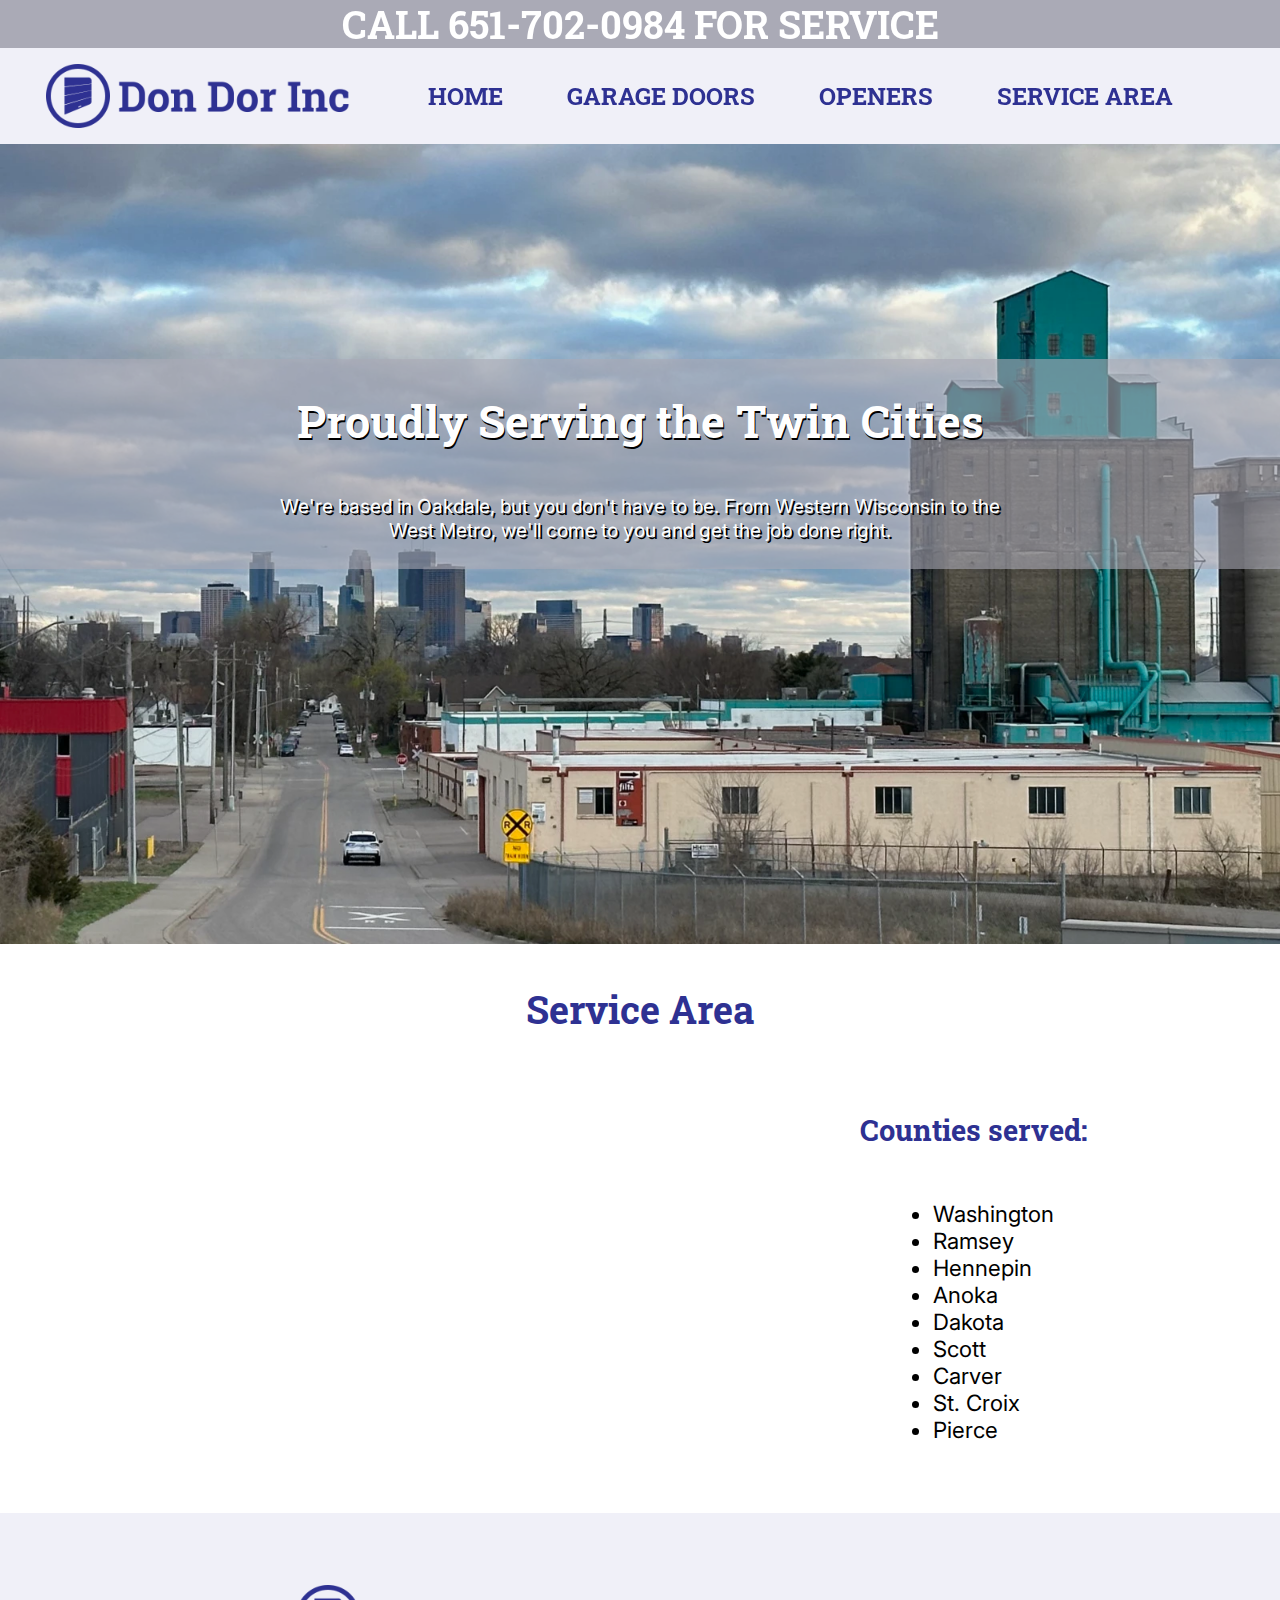
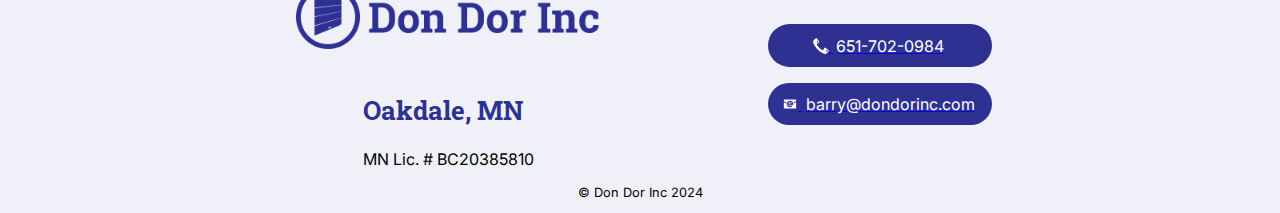
<file: service-area.html>
<!doctype html>
<html lang="en-US">

<head>
    <meta charset="utf-8" />
    <meta name="viewport" content="width=device-width, initial-scale=1" />
    <title>Don Dor Inc > Service Area | Garage Door Specialists Serving the Twin Cities</title>
    <link rel="icon" href="media/DonDorFavicon.png">
    <link rel="preconnect" href="https://fonts.googleapis.com">
    <link rel="preconnect" href="https://fonts.gstatic.com" crossorigin>
    <link
        href="https://fonts.googleapis.com/css2?family=Inter:wght@100..900&family=Roboto+Slab:wght@100..900&display=swap"
        rel="stylesheet">
    <link href="styles/ddi-style.css" rel="stylesheet" />
    <link href="styles/service-area-style.css" rel="stylesheet" />
</head>

<!-- BODY STARTS HERE -->

<body>

    <div class="content-wrap">

        <!-- HEADER STARTS HERE -->

        <header class="hdr" id="hdr">
            <div class="hdr-info">
                <h2><a href="tel:651-702-0984">CALL 651-702-0984 FOR SERVICE</a></h2>
            </div>
            <div class="hdr-brand" id="hdr-brand">
                <div class="hdr-logo"></div>
            </div>
            <ul class="nav-list" id="nav-list">
                <li class="nav-item"><a href="index.html">HOME</a></li>
                <li class="nav-item"><a href="doors.html">GARAGE DOORS</a></li>
                <li class="nav-item"><a href="openers.html">OPENERS</a></li>
                <li class="nav-item"><a href="service-area.html">SERVICE AREA</a></li>
            </ul>
            <div class="nav-btn" id="nav-btn">
            </div>
        </header>

        <!-- MAIN STARTS HERE -->
        <main class="site-body" id="site-body">

            <!-- INSERT NON-TEMPLATE CONTENT HERE -->

            <div class="hero">
                <div class="hero-txt">
                    <h3>Proudly Serving the Twin Cities</h3>
                    <p>We're based in Oakdale, but you don't have to be. From Western Wisconsin to the West Metro, we'll come to you
                        and get the job done right.
                    </p>
                </div>
            </div>

            <div class="main-body" id="main-body">
                <div class="cb">
                    <div class="cb-hd">
                        <h2>Service Area</h2>
                    </div>
                    <div class="cb-item">
                        <div class="cb-l">
                            <div id="map">
                                <iframe
                                    src="https://www.google.com/maps/embed?pb=!1m14!1m12!1m3!1d332079.63202770957!2d-93.2193249749552!3d45.0043994243084!2m3!1f0!2f0!3f0!3m2!1i1024!2i768!4f13.1!5e0!3m2!1sen!2sus!4v1716783041856!5m2!1sen!2sus"
                                    width="400" height="300" style="border:0;" allowfullscreen="" loading="lazy"
                                    referrerpolicy="no-referrer-when-downgrade"></iframe>
                            </div>
                        </div>
                        <div class="cb-r">
                            <h3>Counties served:</h3>
                            <ul class="md-list">
                                <li>Washington</li>
                                <li>Ramsey</li>
                                <li>Hennepin</li>
                                <li>Anoka</li>
                                <li>Dakota</li>
                                <li>Scott</li>
                                <li>Carver</li>
                                <li>St. Croix</li>
                                <li>Pierce</li>
                            </ul>
                        </div>
                    </div>
                </div>

            </div>

            <!-- END NON-TEMPLATE  CONTENT -->

        </main>

        <!-- FOOTER STARTS HERE -->

        <footer class="ft-wrapper">
            <div class="ft-main">

                <div class="ft-name">
                    <div class="ft-logo"></div>
                    <div class="ft-name-txt">
                        <h4>Oakdale, MN</h4>
                        <p>MN Lic. # BC20385810</p>
                    </div>
                </div>

                <div class="ft-ctct">

                        <a href="tel:651-702-0984">
                            <div class="sm-coa-btn">
                                <div class="ft-ph">
                                    <div class="ph-icon-sm"></div>&nbsp;<p>651-702-0984</p>
                                </div>
                            </div>
                        </a>
                        <a href="mailto:barry@dondorinc.com">
                            <div class="sm-coa-btn">
                                <div class="ft-em">
                                    <div class="em-icon-sm"></div>&nbsp;<p>barry@dondorinc.com</p>
                                </div>
                            </div>
                        </a>
                </div>

            </div>

            <div class="ft-disc">
                <p class="disclaimer">© Don Dor Inc 2024</p>
            </div>

        </footer>
        
        </div>
        </body>

<!-- SCRIPTS START HERE -->
<script src="scripts/ddi-scripts.js">

</script>


</html>
</file>
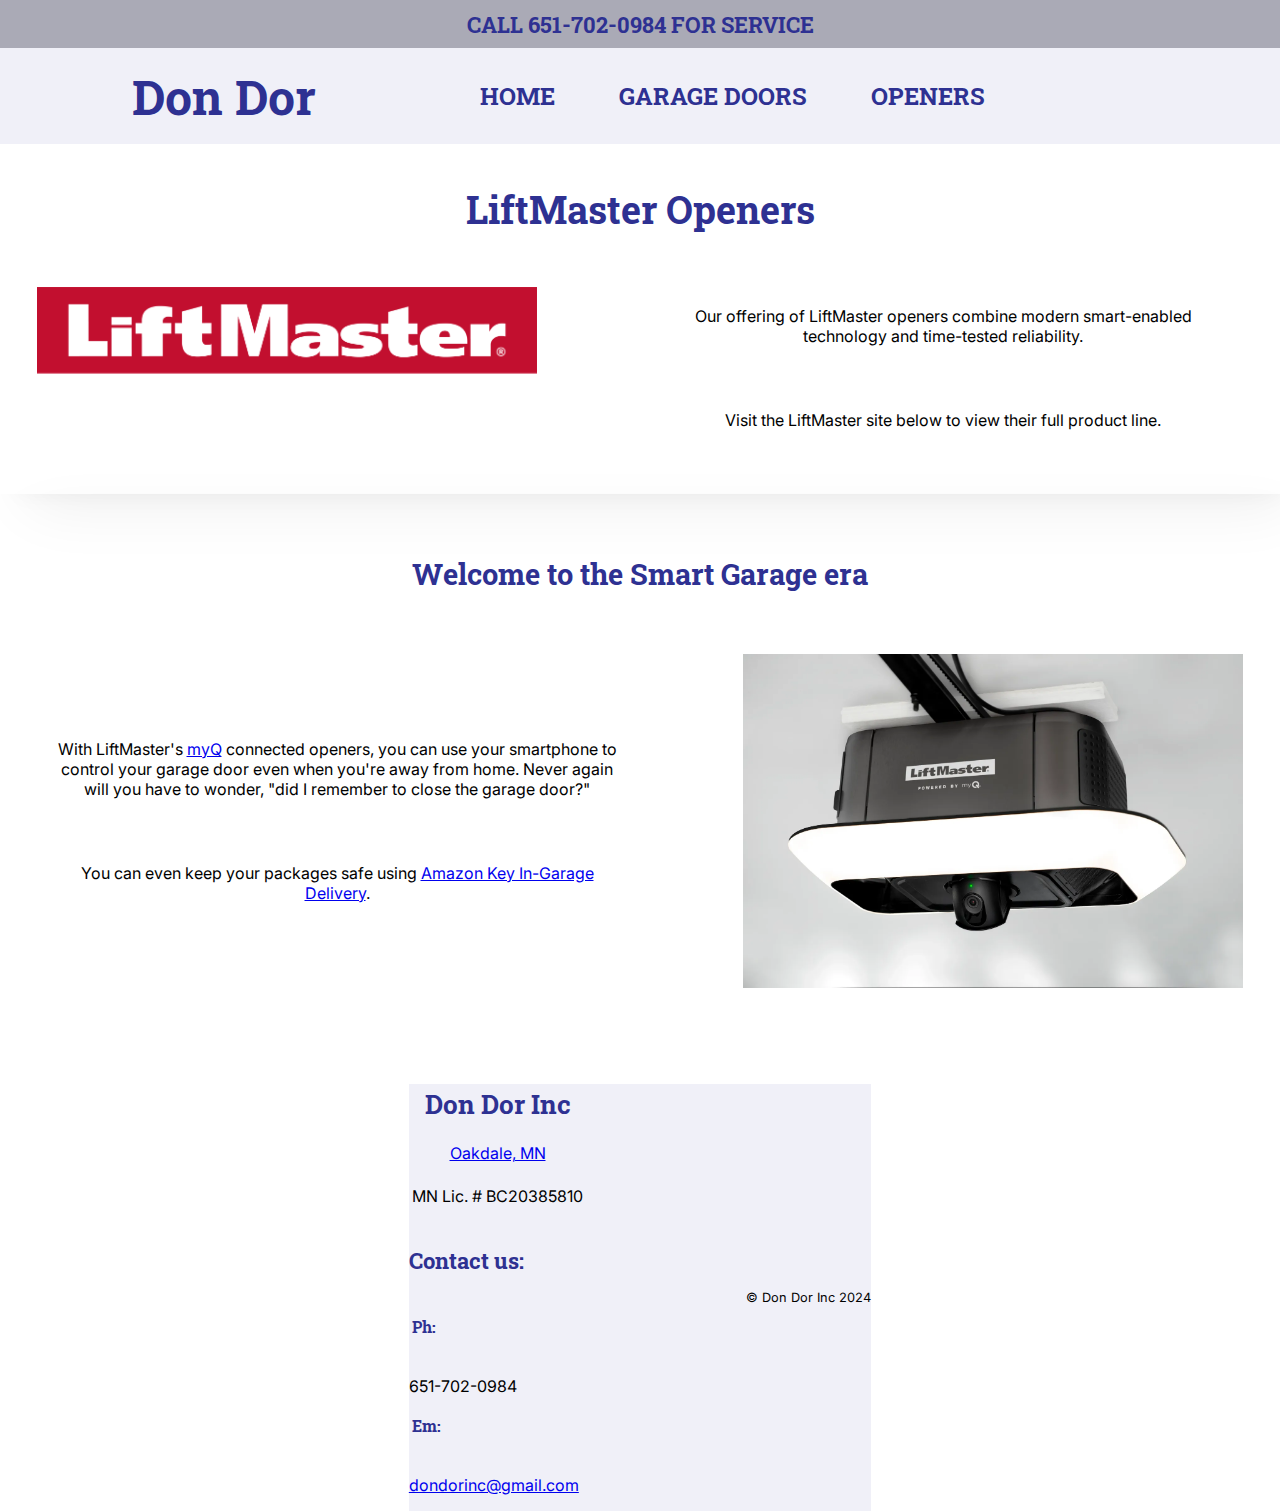
<file: template.html>
<!doctype html>
<html lang="en-US">

<head>
    <meta charset="utf-8" />
    <meta name="viewport" content="width=device-width, initial-scale=1" />
    <title>Don Dor > Home</title>
    <link rel="icon" href="media/DonDorFavicon.png">
    <link rel="preconnect" href="https://fonts.googleapis.com">
    <link rel="preconnect" href="https://fonts.gstatic.com" crossorigin>
    <link
        href="https://fonts.googleapis.com/css2?family=Inter:wght@100..900&family=Roboto+Slab:wght@100..900&display=swap"
        rel="stylesheet">
    <link href="styles/ddi-style.css" rel="stylesheet" />
</head>

<!-- BODY STARTS HERE -->

<body>

    <div class="content-wrap">

        <!-- HEADER STARTS HERE -->

        <header class="hdr" id="hdr">
            <div class="hdr-info">
                <h5>CALL 651-702-0984 FOR SERVICE</h5>
            </div>
            <div class="hdr-brand" id="hdr-brand">
                <h3 class="hdr-name">Don Dor</h3>
            </div>
            <ul class="nav-list" id="nav-list">
                <li class="nav-item"><a href="index.html">HOME</a></li>
                <li class="nav-item"><a href="doors.html">GARAGE DOORS</a></li>
                <li class="nav-item"><a href="openers.html">OPENERS</a></li>
            </ul>
            <div class="nav-ph" id="nav-ph"></div>
            <div class="nav-btn" id="nav-btn">
            </div>
        </header>

        <!-- MAIN STARTS HERE -->

        <main class="site-body" id="site-body">

            <!-- INSERT NON-TEMPLATE CONTENT HERE -->

            <div class="main-body" id="main-body">

                <div class="cb">

                    <div class="cb-hd">
                        <h2 class="h2-l">LiftMaster Openers</h2>
                    </div>

                    <div class="cb-l">
                        <a href="https://www.liftmaster.com/"><img src="media/LiftMasterLogo.svg" alt="LiftMaster logo" class="logo"></a> 
                    </div>

                    <div class="cb-r">
                        <p>Our offering of LiftMaster openers combine modern smart-enabled technology and time-tested
                            reliability.</p>
                        <p>Visit the LiftMaster site below to view their full product line.</p>
                    </div>

                </div>

                <div class="cb">

                    <div class="cb-hd">
                        <h3 class="h3-r">Welcome to the Smart Garage era</h3>
                    </div>
                    
                    <div class="cb-l">
                        <p>With LiftMaster's <a href="https://www.liftmaster.com/myq">myQ</a> connected openers, you can
                            use your smartphone to control your garage door even when you're away from home. Never again
                            will you have to wonder, "did I remember to close the garage door?"</p>
                        <p>You can even keep your packages safe using <a href="https://www.myq.com/solutions/amazon-key">Amazon Key
                                In-Garage Delivery</a>.</p>
                    </div>
                
                    <div class="cb-r">
                        <img src="media/LiftMasterOpener.webp" alt="LiftMaster opener">
                    </div>
                
                </div>

            </div>

            <!-- END NON-TEMPLATE  CONTENT -->

        </main>

        <!-- FOOTER STARTS HERE -->

        <footer class="ft-main">
            <div class="ft-body">
                <div class="ft-name">
                    <h4>Don Dor Inc</h4>
                    <p><a href="https://maps.app.goo.gl/KW2vnzyDoQQ72BkTA">Oakdale, MN</a></p>
                    <p>MN Lic. # BC20385810</p>
                </div>
                <div class="ft-ctct">
                    <h5>Contact us:</h5>
                </div>
                <div class="ft-num">
                    <h6>Ph:</h6>&nbsp;<p>651-702-0984</p>
                </div>
                <div class="ft-email">
                    <h6>Em:</h6>&nbsp;<p><a href="mailto:DONDORINC@GMAIL.COM">dondorinc@gmail.com</a></p>
                </div>
            </div>
            <div class="ft-disc">
                <p class="disclaimer">© Don Dor Inc 2024</p>
            </div>
        </footer>
    </div>
    </div>
</body>

<!-- SCRIPTS START HERE -->
<script src="scripts/ddi-scripts.js">
    
</script>


</html>
</file>
<file: styles/ddi-style.css>
/* COLORS

9596BA - MD BLUE GRAY
B2B3CC - LT BLUE GRAY
F0F0F8 - LT GRAY
D9D9E0 - MD LT GRAY
AAAAB6 - MD GRAY
9595A2 - DK GRAY

*/

/* HEADER STYLES */

* {
    box-sizing: border-box;

}

:root {
    --slider-width: min(80vw, 1050px);
    --md-bl-gray: #9596BA;
    --lt-bl-gray: #B2B3CC;
    --lt-gray: #F0F0F8;
    --md-lt-gray: #D9D9E0;
    --md-gray: #AAAAB6;
    --dk-gray: #9595A2;
    --ddi-blue: #2E3192;
    --generic-shadow: 
        1.4px 1.4px 3.6px -10px rgba(0, 0, 0, 0.024),
        3.8px 3.8px 10px -10px rgba(0, 0, 0, 0.035),
        9px 9px 24.1px -10px rgba(0, 0, 0, 0.046),
        20px 20px 60px -10px rgba(0, 0, 0, 0.07);
}

.hdr {
    position: fixed;
    display: grid;
    justify-items: center;
    width: 100%;
    grid-template-columns: auto auto;
    grid-template-rows: 3rem 6rem;
    grid-template-areas:
        "inf inf"
        "brand nav";
    background-color: var(--lt-gray);
    z-index: 5;
}

.hdr-info {
    grid-area: inf;
    background-color: #AAAAB6;
    height: 3rem;
    width: 100%;
    text-align: center;
    font-size: 2rem;
    display: flex;
    align-items: center;
    justify-content: center;
    text-decoration: none;
}

.hdr-info h5 {
    margin-top: .5rem;
    margin-bottom: .5rem;
}

.hdr-info a {
    color: white;
    text-decoration: none;
}

.hdr-logo {
    background-image: url(../media/DonDorCircleText.png);
    background-size: cover;
    background-repeat: no-repeat;
    height: 5rem;
    width: 20rem;
}

.hdr-brand {
    grid-area: brand;
    align-self: center;
    display: flex;
    align-items: center;
    justify-content: flex-start;
}

.hdr-name {
    font-size: 3rem;
}

h1 {
    color: var(--ddi-blue);
    font-size: 3rem;
    font-family: 'Roboto Slab';
}

h2 {
    color: var(--ddi-blue);
    font-size: 2.4rem;
    font-family: 'Roboto Slab';
}

.h2-l {
    text-align: left;
    align-self: left;
}

.h2-r {
    text-align: right;
    align-self: right;
}

h3 {
    color: var(--ddi-blue);
    font-size: 1.8rem;
    font-family: 'Roboto Slab'; 
}

.h3-l {
    text-align: left;
    align-self: flex-start;
}

.h3-r {
    text-align: right;
    align-self: right;
}

h4 {
    color: var(--ddi-blue);
    font-size: 1.6rem;
    font-family: 'Roboto Slab'; 
}

h5 {
    color: var(--ddi-blue);
    font-size: 1.4rem;
    font-family: 'Roboto Slab';
}

h6 {
    color: var(--ddi-blue);
    font-size: 1rem;
    font-family: 'Roboto Slab';
    margin: .2rem;
}

/* NAV STYLES */

.nav-list {
    grid-area: nav;
    display: flex;
    align-items: center;
    justify-content: flex-start;
    flex-direction: row;
    margin: 0;
    min-width: 100%;
    padding: 0;
}

.nav-item {
    padding: 2rem;
    list-style: none;
    flex: none;
    flex-direction: row;
    font-family: 'Roboto Slab';
    font-size: 1.5rem;
    font-weight: bold;
}

.nav-list a {
    color: var(--ddi-blue);
    text-decoration: none;
}

.nav-list-mob a {
    color: var(--ddi-blue);
    text-decoration: none;
}

.nav-list a:hover {
    transition: .3s;
    border-bottom: 4px solid var(--ddi-blue);
    border-top: 4px solid var(--ddi-blue);
}

/* BODY STYLES */

body {
    min-height: 100%;
    font-family: 'Inter', Arial, Helvetica, sans-serif;
    padding: 0;
    margin: 0;
}

.content-wrap {
    display: flex;
    flex-direction: column;
    align-items: center;
    width: 100%;
}

.main-body {
    width: 100%;
    margin-left: 3rem;
    margin-right: 3rem;
    display: flex;
    flex-direction: column;
    justify-content: center;
    align-items: center;
    overflow: hidden;
}

/* TODO */
/* min-height here hides footer in mobile menu */
.site-body {
    min-height: 60vh;
    width: 100%;
    background-color: #FFFFFF;
    display: flex;
    flex-direction: column;
    justify-content: center;
    align-items: center;
    margin-top: 9rem;
}

/* IMAGE STYLES */

.logo {
    max-width: 90%;
}

.main-logo {
    display: flex;
    flex-wrap: wrap;
    flex-flow: column;
    justify-content: center;
    align-items: center;
    font-size: 1.2rem;
}

.main-logo img {
    height: 300px;
    width: 300px;
}

#clopay-logo {
    width: 300px;
}

.service-area-img {
    width: 26rem;
    border-radius: .5rem;
}

  /* Noto v1 icon pack */

.em-icon-lg {
    display: inline-block;
    width: 48px;
    height: 48px;
    background-repeat: no-repeat;
    background-size: 100% 100%;
    background-image: url("data:image/svg+xml,%3Csvg xmlns='http://www.w3.org/2000/svg' viewBox='0 0 128 128'%3E%3Cg fill='white' fill-rule='evenodd' clip-rule='evenodd'%3E%3Cpath d='M14.85 49.05v51.42h98.3V49.05L64 73.49z'/%3E%3Cpath d='M14.85 27.53V41.2L64 65.63l49.15-24.43V27.53z'/%3E%3C/g%3E%3Cpath fill='white' d='M64.02 38.78c15.6 0 26.11 10.46 26.21 26.05c.01.13.01.31.02.52c.01 1.28-.21 3.89-1.69 6.42c-.13.24-.26.48-.42.71c-1.63 2.34-4.78 3.86-8.05 3.87h-.02c-3.1 0-5.94-1.27-7.84-3.48c-2.24 2.69-5.67 4.44-10.06 4.45h-.04c-4.94 0-8.73-2.16-10.9-5.45c-1.21-1.84-1.91-4.04-2.03-6.41a8.02 8.02 0 0 1-.03-.7c-.02-6.95 4.96-12.6 12.95-12.62h.02c2.56 0 4.77.62 6.65 1.64v-.69c0-.3.24-.55.55-.55l6.62-.02c.3 0 .55.24.55.55l.03 8.83h.04c.03.93.21 2.27.53 3.48c.25.97.6 1.86 1.03 2.38c.55.65 1.42.76 1.91.76h.03c.85 0 1.52-.37 1.66-.52c.63-.9.73-2.15.71-2.63v-.08l-.01-.31c-.02-8.89-4.86-18.38-18.39-18.38h-.07c-10.84.02-18.4 7.34-18.37 17.8c0 .36.03.71.05 1.06c.12 2.33.62 4.48 1.45 6.41C49.8 78.14 56 82.11 63.99 82.11h.05c4.47-.01 8.48-1.24 11.6-3.55l4.66 6.28c-4.47 3.31-10.08 5.07-16.24 5.08h-.08c-12.46 0-22.11-7.25-25.17-18.03c-.58-2.02-.9-4.17-.99-6.41c-.01-.35-.05-.7-.05-1.06c-.03-14.81 10.97-25.6 26.17-25.63c.02-.01.05-.01.08-.01m-1.9 31.76h.02c3.42-.01 5.62-2.25 5.93-5.14c.03-.23.06-.46.06-.7c-.01-3.2-2.32-5.81-6.01-5.81h-.02c-3.69.01-5.99 2.63-5.98 5.84c0 .24.04.47.07.7c.32 2.88 2.52 5.11 5.93 5.11m1.9-37.09h-.1c-8.74.02-16.74 3.14-22.51 8.8c-5.81 5.69-8.99 13.57-8.98 22.18c0 .33.02.66.04.99l.02.25c.11 2.71.5 5.28 1.19 7.69c3.79 13.31 15.68 21.91 30.3 21.91c7.4-.01 14.1-2.13 19.49-6.13a5.337 5.337 0 0 0 1.11-7.46l-.39-.52c3.42-.9 6.43-2.89 8.33-5.62c.24-.35.45-.71.65-1.07c2.12-3.63 2.42-7.28 2.41-9.14c0-.26-.01-.47-.02-.63c-.18-18.42-13.13-31.25-31.54-31.25'/%3E%3Cpath fill='%232E3192' fill-rule='evenodd' d='M90.23 64.83c-.1-15.62-10.65-26.09-26.29-26.05c-15.2.03-26.2 10.82-26.17 25.63c0 .36.04.71.05 1.06c.09 2.25.41 4.39.99 6.41c3.08 10.81 12.75 18.06 25.25 18.03c6.15-.01 11.77-1.77 16.24-5.08l-4.66-6.28c-3.11 2.31-7.13 3.53-11.6 3.55c-8.01.02-14.23-3.96-16.96-10.24c-.83-1.93-1.33-4.09-1.45-6.41c-.02-.35-.05-.7-.05-1.06c-.02-10.46 7.53-17.77 18.37-17.8c13.58-.03 18.44 9.48 18.46 18.38l.01.31v.08c.02.48-.08 1.73-.71 2.63c-.14.15-.81.52-1.66.52c-.48 0-1.38-.1-1.94-.76c-.44-.52-.78-1.42-1.03-2.38c-.32-1.21-.51-2.55-.53-3.48h-.04l-.03-8.83c0-.3-.25-.55-.55-.55l-6.62.02c-.3 0-.55.25-.55.55v.69c-1.88-1.02-4.1-1.65-6.67-1.64c-7.98.02-12.96 5.67-12.95 12.62c0 .24.02.47.03.7c.12 2.38.82 4.57 2.03 6.41c2.18 3.3 5.98 5.47 10.94 5.45c4.39-.01 7.82-1.76 10.06-4.45c1.9 2.21 4.75 3.49 7.86 3.48c3.27-.01 6.42-1.52 8.05-3.87c.16-.23.29-.47.42-.71c1.48-2.53 1.7-5.15 1.69-6.42c.02-.2.01-.38.01-.51m-22.16.57c-.31 2.89-2.51 5.13-5.93 5.14c-3.42.01-5.63-2.23-5.95-5.11c-.03-.23-.07-.46-.07-.7c-.01-3.21 2.3-5.83 5.98-5.84c3.7-.01 6.02 2.6 6.03 5.81c0 .24-.04.47-.06.7' clip-rule='evenodd'/%3E%3C/svg%3E");
  }

.em-icon-sm {
    display: inline-block;
    width: 16px;
    height: 16px;
    background-repeat: no-repeat;
    background-size: 100% 100%;
    background-image: url("data:image/svg+xml,%3Csvg xmlns='http://www.w3.org/2000/svg' viewBox='0 0 128 128'%3E%3Cg fill='white' fill-rule='evenodd' clip-rule='evenodd'%3E%3Cpath d='M14.85 49.05v51.42h98.3V49.05L64 73.49z'/%3E%3Cpath d='M14.85 27.53V41.2L64 65.63l49.15-24.43V27.53z'/%3E%3C/g%3E%3Cpath fill='white' d='M64.02 38.78c15.6 0 26.11 10.46 26.21 26.05c.01.13.01.31.02.52c.01 1.28-.21 3.89-1.69 6.42c-.13.24-.26.48-.42.71c-1.63 2.34-4.78 3.86-8.05 3.87h-.02c-3.1 0-5.94-1.27-7.84-3.48c-2.24 2.69-5.67 4.44-10.06 4.45h-.04c-4.94 0-8.73-2.16-10.9-5.45c-1.21-1.84-1.91-4.04-2.03-6.41a8.02 8.02 0 0 1-.03-.7c-.02-6.95 4.96-12.6 12.95-12.62h.02c2.56 0 4.77.62 6.65 1.64v-.69c0-.3.24-.55.55-.55l6.62-.02c.3 0 .55.24.55.55l.03 8.83h.04c.03.93.21 2.27.53 3.48c.25.97.6 1.86 1.03 2.38c.55.65 1.42.76 1.91.76h.03c.85 0 1.52-.37 1.66-.52c.63-.9.73-2.15.71-2.63v-.08l-.01-.31c-.02-8.89-4.86-18.38-18.39-18.38h-.07c-10.84.02-18.4 7.34-18.37 17.8c0 .36.03.71.05 1.06c.12 2.33.62 4.48 1.45 6.41C49.8 78.14 56 82.11 63.99 82.11h.05c4.47-.01 8.48-1.24 11.6-3.55l4.66 6.28c-4.47 3.31-10.08 5.07-16.24 5.08h-.08c-12.46 0-22.11-7.25-25.17-18.03c-.58-2.02-.9-4.17-.99-6.41c-.01-.35-.05-.7-.05-1.06c-.03-14.81 10.97-25.6 26.17-25.63c.02-.01.05-.01.08-.01m-1.9 31.76h.02c3.42-.01 5.62-2.25 5.93-5.14c.03-.23.06-.46.06-.7c-.01-3.2-2.32-5.81-6.01-5.81h-.02c-3.69.01-5.99 2.63-5.98 5.84c0 .24.04.47.07.7c.32 2.88 2.52 5.11 5.93 5.11m1.9-37.09h-.1c-8.74.02-16.74 3.14-22.51 8.8c-5.81 5.69-8.99 13.57-8.98 22.18c0 .33.02.66.04.99l.02.25c.11 2.71.5 5.28 1.19 7.69c3.79 13.31 15.68 21.91 30.3 21.91c7.4-.01 14.1-2.13 19.49-6.13a5.337 5.337 0 0 0 1.11-7.46l-.39-.52c3.42-.9 6.43-2.89 8.33-5.62c.24-.35.45-.71.65-1.07c2.12-3.63 2.42-7.28 2.41-9.14c0-.26-.01-.47-.02-.63c-.18-18.42-13.13-31.25-31.54-31.25'/%3E%3Cpath fill='%232E3192' fill-rule='evenodd' d='M90.23 64.83c-.1-15.62-10.65-26.09-26.29-26.05c-15.2.03-26.2 10.82-26.17 25.63c0 .36.04.71.05 1.06c.09 2.25.41 4.39.99 6.41c3.08 10.81 12.75 18.06 25.25 18.03c6.15-.01 11.77-1.77 16.24-5.08l-4.66-6.28c-3.11 2.31-7.13 3.53-11.6 3.55c-8.01.02-14.23-3.96-16.96-10.24c-.83-1.93-1.33-4.09-1.45-6.41c-.02-.35-.05-.7-.05-1.06c-.02-10.46 7.53-17.77 18.37-17.8c13.58-.03 18.44 9.48 18.46 18.38l.01.31v.08c.02.48-.08 1.73-.71 2.63c-.14.15-.81.52-1.66.52c-.48 0-1.38-.1-1.94-.76c-.44-.52-.78-1.42-1.03-2.38c-.32-1.21-.51-2.55-.53-3.48h-.04l-.03-8.83c0-.3-.25-.55-.55-.55l-6.62.02c-.3 0-.55.25-.55.55v.69c-1.88-1.02-4.1-1.65-6.67-1.64c-7.98.02-12.96 5.67-12.95 12.62c0 .24.02.47.03.7c.12 2.38.82 4.57 2.03 6.41c2.18 3.3 5.98 5.47 10.94 5.45c4.39-.01 7.82-1.76 10.06-4.45c1.9 2.21 4.75 3.49 7.86 3.48c3.27-.01 6.42-1.52 8.05-3.87c.16-.23.29-.47.42-.71c1.48-2.53 1.7-5.15 1.69-6.42c.02-.2.01-.38.01-.51m-22.16.57c-.31 2.89-2.51 5.13-5.93 5.14c-3.42.01-5.63-2.23-5.95-5.11c-.03-.23-.07-.46-.07-.7c-.01-3.21 2.3-5.83 5.98-5.84c3.7-.01 6.02 2.6 6.03 5.81c0 .24-.04.47-.06.7' clip-rule='evenodd'/%3E%3C/svg%3E");
  }

.ph-icon-lg {
    display: inline-block;
    width: 48px;
    height: 48px;
    background-repeat: no-repeat;
    background-size: 100% 100%;
    background-image: url("data:image/svg+xml,%3Csvg xmlns='http://www.w3.org/2000/svg' viewBox='0 0 128 128'%3E%3Cpath fill='white' d='M24.1 1.68C11.08 10.61-.7 20.41.86 32.01C2.5 44.44 17.34 71.87 36.74 91.27c19.4 19.39 46.8 34.22 59.26 35.88c11.6 1.55 21.39-10.23 30.32-23.25c1.39-1.82 1.27-4.44-.39-6.1c-.2-.2-.42-.36-.63-.52v-.04L98.11 77.82h-.03c-1.83-1.33-4.38-1.2-6.03.46c-.17.16-.3.35-.43.52c-.01 0-.01.01-.01.01c-.08.12-.15.23-.23.33c-1.82 2.62-1.8 2.95-3.28 5.21c-2.08 3.29-4.5 8.36-6.89 14.1c-7.63-1.16-19-7.79-31.43-20.23C37.33 65.8 30.7 54.43 29.53 46.79c5.76-2.39 10.82-4.8 14.1-6.89c2.27-1.48 2.6-1.46 5.21-3.28c.12-.07.23-.15.33-.23c.19-.13.37-.28.53-.43a4.62 4.62 0 0 0 .45-6.03l.02-.04L30.76 2.72l-.03-.01c-.15-.22-.32-.44-.51-.63a4.657 4.657 0 0 0-6.12-.4'/%3E%3Cpath fill='%232e3092' d='M111.03 95.04c1.14.63 2.61 1.76 3.11 2.06c1.01.61 1.98 1.16 2.95 1.84c2.16 1.53 3 3.55 1.42 5.83c-2.1 3.02-7.55 9.38-11.72 7.37c-1.54-.76 1.19-7.8 1.46-9.03c.38-1.7.32-9.42 2.78-8.07M30.87 38.31c-.33-.72.19-1.96.92-2.91c.7-.9 1.62-1.76 2.19-2.74c1.29-2.21-.39-11.4 1.89-11.4c1.21 0 2.62 1.56 3.29 2.4c1.03 1.28 1.62 2.88 2.62 4.21c.71.95 1.74 1.96 2.02 3.14c.62 2.61-2.32 3.7-4.13 4.78c-2.21 1.31-4.6 2.85-7.23 3.09c-.89.09-1.38-.15-1.57-.57'/%3E%3C/svg%3E");
  }

  .ph-icon-md {
    display: inline-block;
    width: 32px;
    height: 32px;
    background-repeat: no-repeat;
    background-size: 100% 100%;
    background-image: url("data:image/svg+xml,%3Csvg xmlns='http://www.w3.org/2000/svg' viewBox='0 0 128 128'%3E%3Cpath fill='white' d='M24.1 1.68C11.08 10.61-.7 20.41.86 32.01C2.5 44.44 17.34 71.87 36.74 91.27c19.4 19.39 46.8 34.22 59.26 35.88c11.6 1.55 21.39-10.23 30.32-23.25c1.39-1.82 1.27-4.44-.39-6.1c-.2-.2-.42-.36-.63-.52v-.04L98.11 77.82h-.03c-1.83-1.33-4.38-1.2-6.03.46c-.17.16-.3.35-.43.52c-.01 0-.01.01-.01.01c-.08.12-.15.23-.23.33c-1.82 2.62-1.8 2.95-3.28 5.21c-2.08 3.29-4.5 8.36-6.89 14.1c-7.63-1.16-19-7.79-31.43-20.23C37.33 65.8 30.7 54.43 29.53 46.79c5.76-2.39 10.82-4.8 14.1-6.89c2.27-1.48 2.6-1.46 5.21-3.28c.12-.07.23-.15.33-.23c.19-.13.37-.28.53-.43a4.62 4.62 0 0 0 .45-6.03l.02-.04L30.76 2.72l-.03-.01c-.15-.22-.32-.44-.51-.63a4.657 4.657 0 0 0-6.12-.4'/%3E%3Cpath fill='%232e3092' d='M111.03 95.04c1.14.63 2.61 1.76 3.11 2.06c1.01.61 1.98 1.16 2.95 1.84c2.16 1.53 3 3.55 1.42 5.83c-2.1 3.02-7.55 9.38-11.72 7.37c-1.54-.76 1.19-7.8 1.46-9.03c.38-1.7.32-9.42 2.78-8.07M30.87 38.31c-.33-.72.19-1.96.92-2.91c.7-.9 1.62-1.76 2.19-2.74c1.29-2.21-.39-11.4 1.89-11.4c1.21 0 2.62 1.56 3.29 2.4c1.03 1.28 1.62 2.88 2.62 4.21c.71.95 1.74 1.96 2.02 3.14c.62 2.61-2.32 3.7-4.13 4.78c-2.21 1.31-4.6 2.85-7.23 3.09c-.89.09-1.38-.15-1.57-.57'/%3E%3C/svg%3E");
  }

  .ph-icon-sm {
    display: inline-block;
    width: 16px;
    height: 16px;
    background-repeat: no-repeat;
    background-size: 100% 100%;
    background-image: url("data:image/svg+xml,%3Csvg xmlns='http://www.w3.org/2000/svg' viewBox='0 0 128 128'%3E%3Cpath fill='white' d='M24.1 1.68C11.08 10.61-.7 20.41.86 32.01C2.5 44.44 17.34 71.87 36.74 91.27c19.4 19.39 46.8 34.22 59.26 35.88c11.6 1.55 21.39-10.23 30.32-23.25c1.39-1.82 1.27-4.44-.39-6.1c-.2-.2-.42-.36-.63-.52v-.04L98.11 77.82h-.03c-1.83-1.33-4.38-1.2-6.03.46c-.17.16-.3.35-.43.52c-.01 0-.01.01-.01.01c-.08.12-.15.23-.23.33c-1.82 2.62-1.8 2.95-3.28 5.21c-2.08 3.29-4.5 8.36-6.89 14.1c-7.63-1.16-19-7.79-31.43-20.23C37.33 65.8 30.7 54.43 29.53 46.79c5.76-2.39 10.82-4.8 14.1-6.89c2.27-1.48 2.6-1.46 5.21-3.28c.12-.07.23-.15.33-.23c.19-.13.37-.28.53-.43a4.62 4.62 0 0 0 .45-6.03l.02-.04L30.76 2.72l-.03-.01c-.15-.22-.32-.44-.51-.63a4.657 4.657 0 0 0-6.12-.4'/%3E%3Cpath fill='%232e3092' d='M111.03 95.04c1.14.63 2.61 1.76 3.11 2.06c1.01.61 1.98 1.16 2.95 1.84c2.16 1.53 3 3.55 1.42 5.83c-2.1 3.02-7.55 9.38-11.72 7.37c-1.54-.76 1.19-7.8 1.46-9.03c.38-1.7.32-9.42 2.78-8.07M30.87 38.31c-.33-.72.19-1.96.92-2.91c.7-.9 1.62-1.76 2.19-2.74c1.29-2.21-.39-11.4 1.89-11.4c1.21 0 2.62 1.56 3.29 2.4c1.03 1.28 1.62 2.88 2.62 4.21c.71.95 1.74 1.96 2.02 3.14c.62 2.61-2.32 3.7-4.13 4.78c-2.21 1.31-4.6 2.85-7.23 3.09c-.89.09-1.38-.15-1.57-.57'/%3E%3C/svg%3E");
  }

/* IMAGE SLIDER */

.slider-wrapper {
    display: flex;
    align-items: center;
    justify-content: center;
    flex-direction: column;
}

.slider-wrapper h2 {
    text-align: center;    
}

.slider-wrapper p {
    text-align: center;
}

.img-slider {
    position: relative;
    width: var(--slider-width);
    overflow: hidden;
    cursor: col-resize;
    z-index: 0;
}

.img-slider img {
    display: block;
    width: var(--slider-width);
    height: auto;
    max-height: 90vh;
    object-fit: cover;
    pointer-events: none;
    user-select: none;
}

.after-wrapper {
    position: absolute;
    top: 0;
    right: 0;
    width: 50%;
    height: 100%;
    overflow: hidden;
    z-index: 1;
}

.after-wrapper img {
    position: absolute;
    top: 0;
    right: 0;
    height: 100%;
    max-width: var(--slider-width);
}

.slider {
    position: absolute;
    top: 0;
    left: calc(50% - (50px)/2);
    width: 50px;
    height: 100%;
    display: flex;
    flex-direction: column;
    justify-content: center;
    align-items: center;
    user-select: none;
    z-index: 2;
}

.slider-line {
    width: 4px;
    flex-grow: 1;
    background-color: white;
}

/* CONTENT BOXES */

.cb {
    width: 100%;
    display: grid;
    grid-template-columns: minmax(1fr, 2fr);
    grid-template-rows: auto auto;
    grid-template-areas:
        "cb-hd cb-hd"
        "cb-i cb-i";
    grid-gap: 2rem;
    justify-items: center;
    box-shadow: var(--generic-shadow);
    padding-top: 2rem;
    padding-bottom: 2rem;
}

.cb-item {
    gap: 3rem;
    width: 90%;
    max-width: 1200px;
    grid-area: cb-i;
    display: flex;
    align-items: center;
    justify-content: space-around;
    padding: 1rem;
    padding-top: .5rem;
}

.cb-l {
    min-width: 300px;
    display: flex;
    flex-direction: column;
    align-items: center;
    justify-content: center;
    text-align: center;
    padding-left: 2rem;
    padding-right: 2rem;
}

.cb-l img {
    max-width: 500px;
}

.cb-l p {
    padding: 1rem;
    max-width: 60ch;
}

.cb-r {
    min-width: 300px;
    display: flex;
    flex-direction: column;
    align-items: center;
    justify-content: center;
    text-align: center;
    padding-right: 2rem;
    padding-left: 2rem;
}

.cb-r img {
    max-width: 500px;
}

.cb-r p {
    padding: 1rem;
    max-width: 60ch;
}

.cb-hd {
    grid-area: cb-hd;
    display: flex;
    align-items: center;
    flex-direction: column;
}

.cb-hd h2 {
    margin-top: .5rem;
    margin-bottom: .5rem;
}

/* FEATURED PRODS */
.fp-wrap {
    display: flex;
    flex-wrap: wrap;
    align-items: center;
    justify-content: center;
    gap: 2rem;
    width: 90%;
    margin-top: 2rem;
    margin-bottom: 4rem;
}

.fp-wrap a {
    text-decoration: none;
}

.fp-hd h3 {
    margin-bottom: 0;
}

.fp-item {
    display: grid;
    grid-template-columns: 1fr 2fr;
    grid-template-rows: repeat(auto-fill, minmax(100px, auto));
    grid-auto-rows: 100px;
    gap: 1rem;
    grid-template-areas:
        "fp-img fp-desc"
        "fp-list fp-list";
    justify-content: center;
    align-items: center;
    max-width: 500px;
    background-color: white;
    border: 0px;
    border-radius: 1rem;
    padding: 1.4rem;
    box-shadow: var(--generic-shadow);
    transition: .3s;
}

.fp-item:hover {
    transform: scale(1.05);
    transition: .3s;
}

.fp-img {
    grid-area: fp-img;
}

.fp-img img {
    width: 200px;
    height: auto;
}

.fp-desc {
    grid-area: fp-desc;
    align-self: start;
}

.fp-img img {
    max-width: 500px;
}

.fp-desc h5 {
    display: flex;
    justify-content: center;
}

.fp-desc h6 {
    text-align: center;
}

.fp-list {
    grid-area: fp-list;
    display: flex;
    flex-direction: column;
    justify-content: center;
    align-items: center;
    color: black;
}

.ph-coa-wrapper {
    transition: .3s;
    padding-left: 2rem;
    padding-right: 2rem;
    background-color: var(--ddi-blue);
    border-radius: 5rem;
}

.ph-coa-wrapper:hover {
    transform: scale(1.05);
    transition: .3s;
}

.ph-coa-wrapper a {
    text-decoration: none;
}

.ph-coa {
    display: flex;
    flex-direction: row;
    align-items: center;
    justify-content: center;
    gap: 2rem;
}

.ph-coa h1 {
    color: white;
}

.sm-coa-btn {
    width: 14rem;
    transition: .3s;
    padding: .5rem;
    background-color: var(--ddi-blue);
    border-radius: 5rem;
    display: flex;
    align-items: center;
    justify-content: center;
}

.sm-coa-btn:hover {
    transform: scale(1.05);
    transition: .3s;
}

/* FOOTER */

.ft-wrapper {
    background-color: var(--lt-gray);
    width: 100%;
    display: flex;
    flex-direction: column;
    align-items: center;
}

.ft-main {
    display: flex;
    flex-direction: row;
    justify-content: center;
    align-items: center;
    gap: 10rem;
    background-color: var(--lt-gray);
    margin-top: 4rem;
    z-index: 4;
}

.ft-body {
    display: grid;
    grid-template-columns: 1fr;
    grid-template-rows: 1fr auto;
    grid-template-areas:
        "name"
        "ctct";
    justify-items: left;
    align-items: center;
}

.ft-nav {
    display: flex;
    flex-direction: column;
    justify-content: space-between;
    align-items: left;
}

.ft-name {
    display: flex;
    flex-direction: column;
    justify-content: center;
    align-items: center;
    gap: 1rem;
}

.ft-name-txt {
    display: flex;
    flex-direction: column;
    justify-content: center;
    align-items: center;
    gap: 1rem;
}

.ft-logo {
    background-image: url(../media/DonDorCircleText.png);
    background-size: cover;
    background-repeat: no-repeat;
    height: 5rem;
    width: 20rem;
}

.ft-name-txt {
    margin-top: 1rem;
    display: flex;
    flex-direction: column;
    align-items: flex-start;
}

.ft-name h4 {
    margin: .2rem;
}

.ft-name p {
    margin: .2rem;
}

.ft-ctct {
    display: flex;
    flex-direction: column;
    align-items: flex-start;
    justify-content: center;
    gap: 1rem;
}

.ft-ctct h4 {
    margin: .2rem;
    font-size: 1.4rem;
}

.ft-ctct p {
    margin: .2rem;
}

.ft-ph {
    display: flex;
    flex-direction: row;
    align-items: center;
}

.ft-ph p {
    margin: .2rem;
    color: white;
}

.ft-em {
    display: flex;
    flex-direction: row;
    align-items: center;
}

.ft-em p {
    margin: .2rem;
    color: white;
}

.ft-nav-item {
    padding: 1rem;
    list-style: none;
    font-family: 'Roboto Slab';
    font-size: 1.2rem;
    font-weight: bold;
    justify-self: left;
}

.disclaimer {
    font-size: .8rem;
    text-align: center;
}

.md-list-wrapper h3 {
    text-align: left;
}

.md-list {
    display: flex;
    flex-direction: column;
    align-items: flex-start;
    justify-content: flex-start;
    font-size: 1.4rem;
}

.md-list li {
    text-align: left;
}

.grid-list {
    display: flex;
    flex-wrap: wrap;
    justify-content: space-around;
}

.grid-list li {
    margin-left: 1rem;
    margin-right: 1rem;
    font-size: 1.2rem;
    width: 14rem;
    text-align: left;
}

#map-wrapper {
    display: flex;
    justify-content: flex-start;
    font-size: 1.2rem;
}

#map-static {
    display: none;
}

/* @media screen and (min-width: 1600px) {
    .content-wrap {
        width: 80%;
        margin: 0 auto;
    }
} */

@media screen and (max-width: 800px) {

    body {
        font-size: 1rem;
    }

    .site-body {
        margin-top: 7rem;
        margin-bottom: 2rem;
    }

    .main-body {
        width: 100%;
        margin: 0rem;
        padding: 0rem;
    }

    .ft-main {
        display: flex;
        flex-direction: column;
        gap: 2rem;
    }

    .ft-body {
        display: grid;
        grid-template-columns: 1fr;
        grid-template-rows: 1fr auto;
        grid-template-areas:
            "name"
            "ctct";
        grid-gap: 10px;
        max-width: 100%;
        justify-items: center;
        align-items: center;
    }

    .cb {
        min-width: 100%;
        display: grid;
        justify-items: center;
        align-content: center;
        grid-template-columns: minmax(1fr, 2fr);
        grid-template-rows: auto auto auto;
        grid-template-areas:
            "cb-hd"
            "cb-i";
        grid-gap: 20px;
    }

    .cb-item {
        flex-wrap: wrap;
        padding: 0rem;
        margin: 0rem;
        width: 100%;
    }

    .cb-r {
        justify-content: flex-start;
        padding-left: 0rem;
        padding-right: 0rem;
    }

    .cb-r img {
        width: 100%;
    }

    .cb-r p {
        padding: 0;
        margin: 1rem;
    }

    .cb-l {
        justify-content: flex-start;
        padding-left: 0rem;
        padding-right: 0rem;
    }

    .cb-l img {
        width: 100%;
    }

    .cb-l p {
        padding: 0;
        margin: 1rem;
    }

    .cb-l h3 {
        align-self: center;
    }

    .cb-hd {
        padding: 0rem;
        margin-left: 1rem;
        margin-right: 1rem;
    }

    .cb-hd h2 {
        margin-top: .5rem;
        margin-bottom: .5rem;
    }

    .fp-wrap {
        padding: 0;
    }

    .fp-item {
        grid-template-columns: 1fr;
        grid-template-rows: repeat(auto-fill, minmax(100px, auto));
        grid-auto-rows: auto;
        grid-template-areas:
            "fp-img"
            "fp-desc"
            "fp-list";
    }

    .fp-img {
        justify-self: center;
    }

    .fp-desc {
        height: fit-content;
    }

    .fp-desc h5 {
        margin: 1rem;
    }

    .main-logo img {
        height: 100%;
        width: 100%;
    }

    .door-after {
        width: 12rem;
        height: 9rem;
        background-size: contain;
    }

    .door-after:active {
        background-size: contain;
        width: 12rem;
        height: 9rem;
    }

    :root {
        --slider-width: 90vw;
    }

    .slider-wrapper {
        display: flex;
        align-items: center;
        justify-content: center;
        flex-direction: column;
        margin: .5rem;
    }

    .slider-wrapper p {
        text-align: center;
    }

    h2 {
        font-size: 1.8rem
    }

    h3 {
        font-size: 1.6rem;
    }

    .h3-l {
        text-align: center;
    }

    .h3-r {
        text-align: center;
    }

    h5 {
        font-size: 1.4rem;
    }

    .hdr {
        grid-template-columns: 2fr 1fr;
        grid-template-rows: 2rem 5rem;
        grid-template-areas:
            "inf inf"
            "brand btn";
    }

    .hdr-logo {
        background-image: url('../media/DonDorText.svg');
        width: 12rem;
        height: 2.4rem;
    }

    .hdr-nav {
        width: 100%;
        position: fixed;
        z-index: 5;
        display: grid;
        justify-items: center;
        grid-template-columns: 2fr 1fr;
        grid-template-rows: 2rem 5rem auto;
        grid-template-areas:
            "inf inf"
            "brand btn"
            "nav nav";
        background-color: var(--lt-gray);
    }

    .nav-list li {
        display: none;
    }

    .nav-list-mob {
        grid-area: nav;
        display: flex;
        align-items: center;
        justify-content: center;
        flex-direction: column;
        background-color: var(--lt-gray);
        padding: 0;
        margin: 0;
    }

    .nav-btn {
        grid-area: btn;
        background-image: url(../media/DoorMenu.svg);
        background-size: cover;
        background-repeat: no-repeat;
        width: 4rem;
        height: 4rem;
        align-self: center;
        justify-self: end;
        margin-right: 1rem;
    }

    .nav-btn-on {
        grid-area: btn;
        background-image: url(../media/DoorMenuOpen.svg);
        background-size: cover;
        background-repeat: no-repeat;
        width: 4rem;
        height: 4rem;
        align-self: center;
        justify-self: end;
        margin-right: 1rem;
    }

    .hdr-info {
        height: 2rem;
    }

    .hdr-info h2 {
        font-size: 1.4rem;
    }

    .nav-item {
        padding: 1rem;
        list-style: none;
        flex: none;
        font-family: 'Roboto Slab';
        font-size: 1.2rem;
        font-weight: bold;
    }

    .nav-item-closed {
        display: none;
    }

    .hdr-brand {
        justify-self: start;
        align-self: center;
    }

    .hdr-brand h3 {
        font-size: 2.4rem;
        margin-left: 1rem;
        margin-bottom: 2.6rem;
    }

    .md-list-wrapper h3 {
        text-align: center;
    }

    .md-list {
        width: 100%;
        margin-left: 1rem;
        margin-right: 1rem;
        align-items: start;
    }

    .ph-coa-wrapper {
        max-width: 90%;
    }

    .ph-icon-lg {
        width: 32px;
        height: 32px;
    }

    .ph-coa {
        gap: 1rem;
    }

    .ph-coa h1 {
        font-size: 1.6rem;
    }

    #md-list h3 {
        text-align: center;
    }

}

@media screen and (max-width: 400px) {
    #map-static {
        display: inline;
    }

    #map-static img {
        width: 95%;
    }

    #map {
        display: none;
    }
}

@media screen and (max-width: 370px) {
    h1 {
        font-size: 2rem;
    }

    h3 {
        font-size: 1.2rem;
    }

    .hdr-info h2 {
        font-size: 1.2rem;
    }

    .hdr-brand h3 {
        font-size: 2rem;
    }

    .md-list {
        font-size: 1.1rem;
    }

    .main-logo {
        font-size: 1rem;
    }

    .cb-r p {
        margin: .5rem;
    }

    .cb-l p {
        margin: .5rem;
    }

    .ph-coa-wrapper {
        width: 94%;
    }

    .ph-icon-lg {
        width: 32px;
        height: 32px;
    }
}
</file>
<file: styles/index-style.css>
.hero {
    display: flex;
    align-items: center;
    justify-content: center;
    background-image: url("../media/CathedralHero.webp");
    background-size: cover;
    min-height: 50rem;
}

.hero h3 {
    text-align: center;
    color: white;
    text-shadow: .1rem .1rem black;
    font-size: 2.8rem;
    margin-top: 2rem;
    margin-bottom: 1rem;
}

.hero p {
    max-width: 60%;
    text-align: center;
    color: white;
    text-shadow: .1rem .1rem black;
    font-size: 1.2rem;
    padding: .5rem;
}

.hero-txt {
    background-color: #AAAAB699;
    display: flex;
    flex-direction: column;
    align-items: center;
}

@media screen and (max-width: 800px) {
    
    .hero {
        background-image: url("../media/CathedralHeroMob.webp");
        background-position: left 100% bottom 100%;
        align-items: flex-end;
    }

    .hero-txt {
        margin-bottom: 8rem;
        background-color: #AAAAB699;
    }

    .hero p {
        max-width: 100%;
    }
}
</file>
<file: styles/doors-style.css>
.hero {
    display: flex;
    align-items: center;
    justify-content: center;
    background-image: url("../media/ClopayHero.webp");
    background-position: left 100% bottom 100%;
    background-size: cover;
    min-height: 50rem;
    width: 100%;
}

.hero h3 {
    text-align: center;
    color: white;
    text-shadow: .1rem .1rem black;
    font-size: 2.8rem;
    margin-top: 2rem;
    margin-bottom: 1rem;
}

.hero p {
    max-width: 60%;
    text-align: center;
    color: white;
    text-shadow: .1rem .1rem black;
    font-size: 1.2rem;
    padding: .5rem;
}

.hero-txt {
    background-color: #AAAAB699;
    display: flex;
    flex-direction: column;
    align-items: center;
    margin-bottom: 10rem;
    width: 100%;
}

@media screen and (max-width: 800px) {
    
    .hero {
        background-image: url("../media/ClopayHeroMob.webp");
        background-position: left 100% bottom 100%;
        align-items: flex-start;
    }

    .hero-txt {
        margin-top: 8rem;
        background-color: #AAAAB699;
    }

    .hero p {
        max-width: 100%;
    }
}
</file>
<file: styles/openers-style.css>
.hero {
    display: flex;
    align-items: center;
    justify-content: center;
    background-image: url("../media/LiftMasterHero.webp");
    background-size: cover;
    min-height: 50rem;
    width: 100%;
}

.hero h3 {
    text-align: center;
    color: white;
    text-shadow: .1rem .1rem black;
    font-size: 2.8rem;
    margin-top: 2rem;
    margin-bottom: 1rem;
}

.hero p {
    max-width: 60%;
    text-align: center;
    color: white;
    text-shadow: .1rem .1rem black;
    font-size: 1.2rem;
    padding: .5rem;
}

.hero-txt {
    background-color: #AAAAB699;
    display: flex;
    flex-direction: column;
    align-items: center;
    margin-bottom: 10rem;
    width: 100%;
}

@media screen and (max-width: 800px) {
    
    .hero {
        background-image: url("../media/LiftMasterHeroMob.webp");
        background-position: left 50% bottom 100%;
        align-items: flex-start;
    }

    .hero-txt {
        margin-top: 14rem;
        background-color: #AAAAB699;
    }

    .hero p {
        max-width: 100%;
    }
}
</file>
<file: styles/service-area-style.css>
.hero {
    display: flex;
    align-items: center;
    justify-content: center;
    background-image: url("../media/ServiceAreaHero.webp");
    background-position: left 100% bottom 100%;
    background-size: cover;
    min-height: 50rem;
    width: 100%;
}

.hero h3 {
    text-align: center;
    color: white;
    text-shadow: .1rem .1rem black;
    font-size: 2.8rem;
    margin-top: 2rem;
    margin-bottom: 1rem;
}

.hero p {
    max-width: 60%;
    text-align: center;
    color: white;
    text-shadow: .1rem .1rem black;
    font-size: 1.2rem;
    padding: .5rem;
}

.hero-txt {
    background-color: #AAAAB699;
    display: flex;
    flex-direction: column;
    align-items: center;
    margin-bottom: 10rem;
    width: 100%;
}

@media screen and (max-width: 800px) {
    
    .hero {
        background-image: url("../media/ServiceAreaHeroMob.webp");
        background-position: left 100% bottom 100%;
        align-items: flex-start;
    }

    .hero-txt {
        margin-top: 8rem;
        background-color: #AAAAB699;
    }

    .hero p {
        max-width: 100%;
    }
}
</file>
